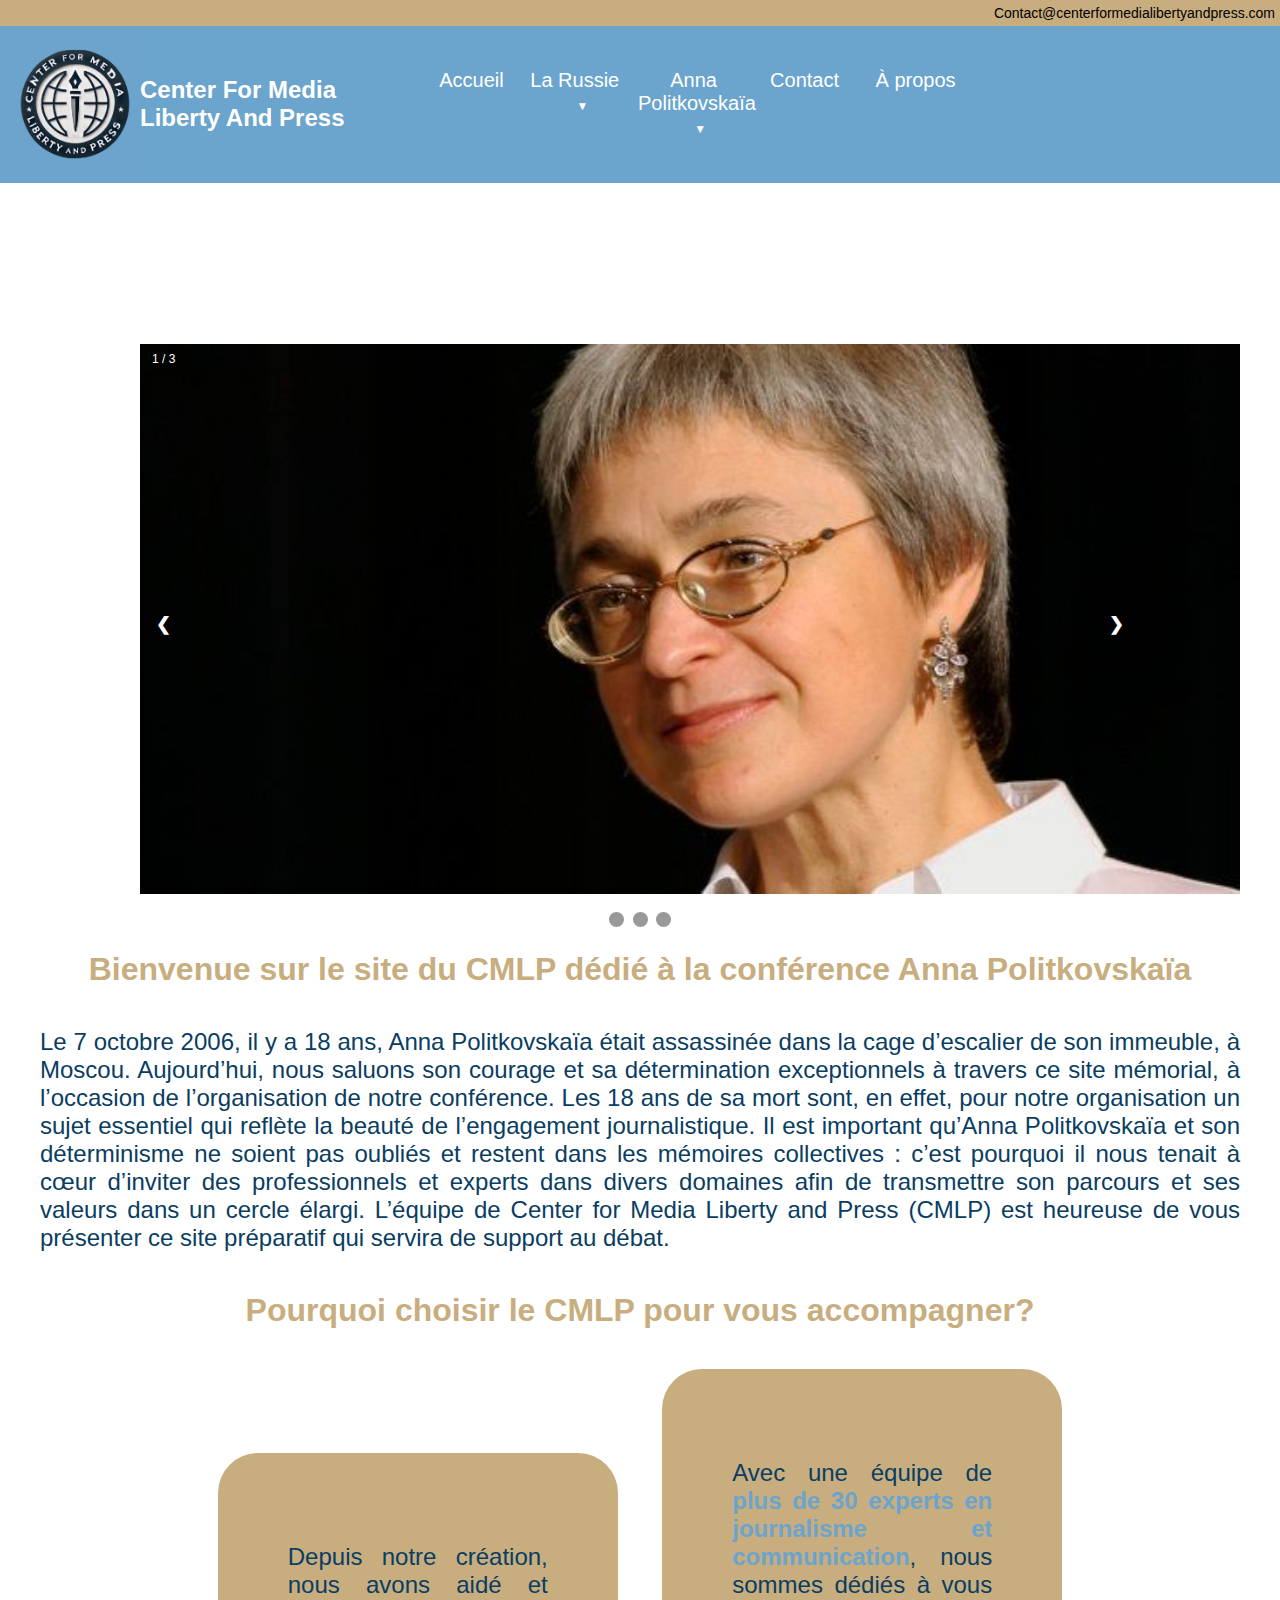
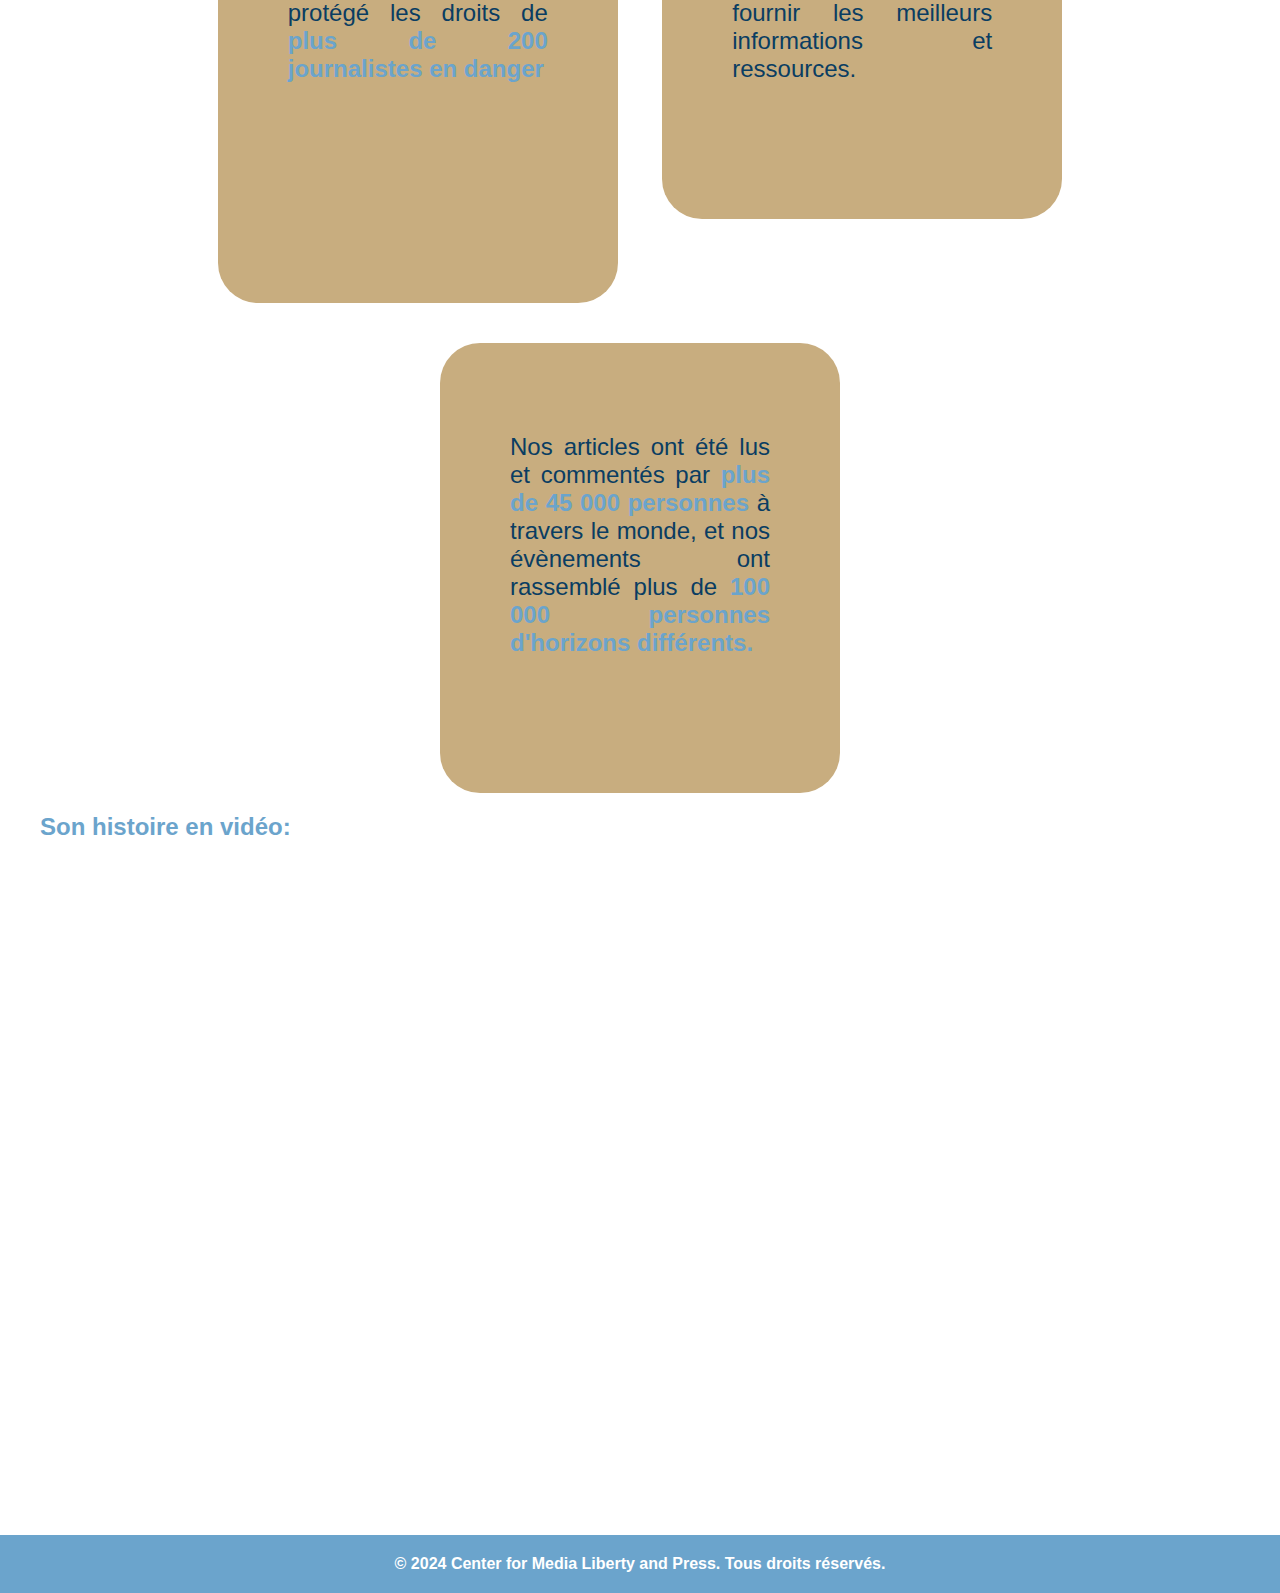
<file: index.html>
<!DOCTYPE html>
<html lang="fr">

<head>
    <meta charset="UTF-8">
    <meta name="viewport" content="width=device-width, initial-scale=1.0">
    <title>Center for Media Liberty and Press</title>
    <link rel="stylesheet" type="text/css" href="style.css">

</head>

<body>
    <div class="contact-info">
        <p>Contact@centerformedialibertyandpress.com</p>
    </div>
    <header>
        <img src="logo.jpg" alt="Logo" style="width: 130px; height: auto;">
        <h1>Center for Media Liberty and Press</h1>
        <nav>
            <ul>
                <li><a href="Page accueil.html">Accueil</a></li>
                <li class="deroulant">
                    <a href="#">La Russie &ensp;</a>
                    <ul class="sous">
                        <li><a href="Pager informations générales.html">Informations générales</a></li>
                        <li><a href="Page contexte historique russe.html">Contexte historique russe</a></li>
                        <li><a href="Page guerres de Tchétchénie.html">Les guerres de Tchétchénie</a></li>
                    </ul>
                </li>
                <li class="deroulant">
                    <a href="#">Anna Politkovskaïa &ensp;</a>
                    <ul class="sous">
                        <li><a href="Pagre son histoire.html">Son histoire</a></li>
                        <li><a href="Page ses actions.html">Ses actions</a></li>
                        <li><a href="page ses impacts.html">Ses impacts</a></li>
                    </ul>
                </li>
                <li><a href="Page contact.html">Contact</a></li>
                <li><a href="Page à propos.html">À propos</a></li>
            </ul>
        </nav>
    </header>

    <hr style="margin-top: 150px;">
    <div class="slideshow-container">
        <div class="mySlides fade">
          <div class="numbertext">1 / 3</div>
          <img src="photo anna 1.jpeg" style="width: 1100px;" />
          <div class="text"></div>
        </div>
        <div class="mySlides fade">
          <div class="numbertext">2 / 3</div>
          <img src="image russie 2.jpg" style="width: 1100px;" />
          <div class="text"></div>
        </div>
        <div class="mySlides fade">
          <div class="numbertext">3 / 3</div>
          <img src="image russie 3.jpeg" style="width: 1100px;" />
          <div class="text"></div>
        </div>
        <a class="prev" onclick="plusSlides(-1)">&#10094;</a>
        <a class="next" onclick="plusSlides(1)">&#10095;</a>
      </div>
      <br />
      <div style="text-align: center;">
        <span class="dot" onclick="currentSlide(1)"></span>
        <span class="dot" onclick="currentSlide(2)"></span>
        <span class="dot" onclick="currentSlide(3)"></span>
      </div>
      <script>
        var slideIndex = 0;
        showSlides();
  
        function showSlides() {
          var i;
          var slides = document.getElementsByClassName("mySlides");
          for (i = 0; i < slides.length; i++) {
            slides[i].style.display = "none";
          }
          slideIndex++;
          if (slideIndex > slides.length) {
            slideIndex = 1;
          }
          slides[slideIndex - 1].style.display = "block";
          setTimeout(showSlides, 5000); 
        }
      </script>


    <main>
        
            <h2>Bienvenue sur le site du CMLP dédié à la conférence Anna Politkovskaïa</h2>
            <p>Le 7 octobre 2006, il y a 18 ans, Anna Politkovskaïa était assassinée dans la cage d’escalier de son immeuble, à Moscou. Aujourd’hui, nous saluons son courage et sa détermination exceptionnels à travers ce site mémorial, à l’occasion de l’organisation de notre conférence. Les 18 ans de sa mort sont, en effet, pour notre organisation un sujet essentiel qui reflète la beauté de l’engagement journalistique. Il est important qu’Anna Politkovskaïa et son déterminisme ne soient pas oubliés et restent dans les mémoires collectives : c’est pourquoi il nous tenait à cœur d’inviter des professionnels et experts dans divers domaines afin de transmettre son parcours et ses valeurs dans un cercle élargi. L’équipe de Center for Media Liberty and Press (CMLP) est heureuse de vous présenter ce site préparatif qui servira de support au débat. </p>    
            <h2>Pourquoi choisir le CMLP pour vous accompagner?</h2>
            <div class="square" id="square1">
                <p>Depuis notre création, nous avons aidé et protégé les droits de <strong>plus de 200 journalistes en danger</strong> </p>
            </div>
            <div class="square" id="square2">
                <p>Avec une équipe de <strong>plus de 30 experts en journalisme et communication</strong>, nous sommes dédiés à vous fournir les meilleurs informations et ressources.</p>
            </div>
            <div class="square" id="square3">
                <p>Nos articles ont été lus et commentés par <strong>plus de 45 000 personnes </strong>à travers le monde, et nos évènements ont rassemblé plus de <strong>100 000 personnes d'horizons différents.</strong></p>
            </div>
           
            
                
                 <p><strong>Son histoire en vidéo:</strong></p>
            <iframe width="1120" height="630" src="https://www.youtube.com/embed/hdU2b2zRdlY?si=87JeXXSKI7uMBuds" title="YouTube video player" frameborder="0" allow="accelerometer; autoplay; clipboard-write; encrypted-media; gyroscope; picture-in-picture; web-share" referrerpolicy="strict-origin-when-cross-origin" allowfullscreen></iframe>

        
    </main>
    <footer>
        <p>&copy; 2024 Center for Media Liberty and Press. Tous droits réservés.</p>
    </footer>
</body>

</html>
</file>
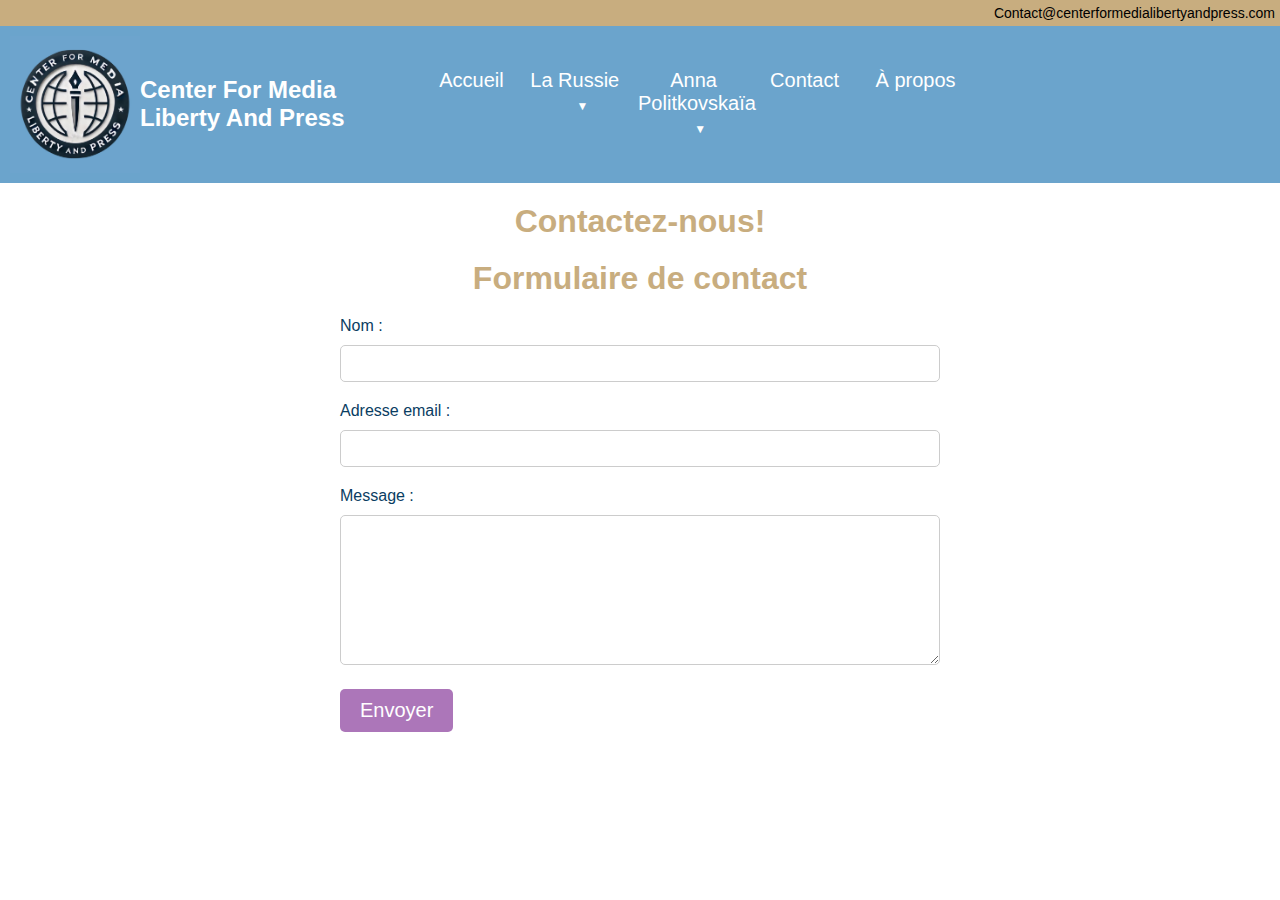
<file: Page contact.html>
<!DOCTYPE html>
<html lang="fr">

<head>
    <meta charset="UTF-8">
    <meta name="viewport" content="width=device-width, initial-scale=1.0">
    <link rel="stylesheet" type="text/css" href="style.css">
    <title>Contact - Center for Media Liberty and Press</title>
    
</head>

<body>
    <div class="contact-info">
        <p>Contact@centerformedialibertyandpress.com</p>
    </div>
    <header>
        <img src="logo.jpg" alt="Logo" style="width: 130px; height: auto;">
        <h1>Center for Media Liberty and Press</h1>
        <nav>
            <ul>
                <li><a href="index.html">Accueil</a></li>
                <li class="deroulant">
                    <a href="#">La Russie &ensp;</a>
                    <ul class="sous">
                        <li><a href="Pager informations générales.html">Informations générales</a></li>
                        <li><a href="Page contexte historique russe.html">Contexte historique russe</a></li>
                        <li><a href="Page guerres de Tchétchénie.html">Les guerres de Tchétchénie</a></li>
                    </ul>
                </li>
                <li class="deroulant">
                    <a href="#">Anna Politkovskaïa &ensp;</a>
                    <ul class="sous">
                        <li><a href="Pagre son histoire.html">Son histoire</a></li>
                        <li><a href="Page ses actions.html">Ses actions</a></li>
                        <li><a href="page ses impacts.html">Ses impacts</a></li>
                    </ul>
                </li>
                <li><a href="Page contact.html">Contact</a></li>
                <li><a href="Page à propos.html">À propos</a></li>
            </ul>
        </nav>
    </header>
    <main>
        <h2>Contactez-nous!</h2>
        <section id="contact-form">
            <h2>Formulaire de contact</h2>
            <form action="submit.php" method="post">
                <label for="name">Nom :</label>
                <input type="text" id="name" name="name" required>

                <label for="email">Adresse email :</label>
                <input type="email" id="email" name="email" required>

                <label for="message">Message :</label>
                <textarea id="message" name="message" rows="1" required></textarea>

                <button type="submit">Envoyer</button>
            </form>
        
        </section>
    </main>
</body>

</html>
</file>
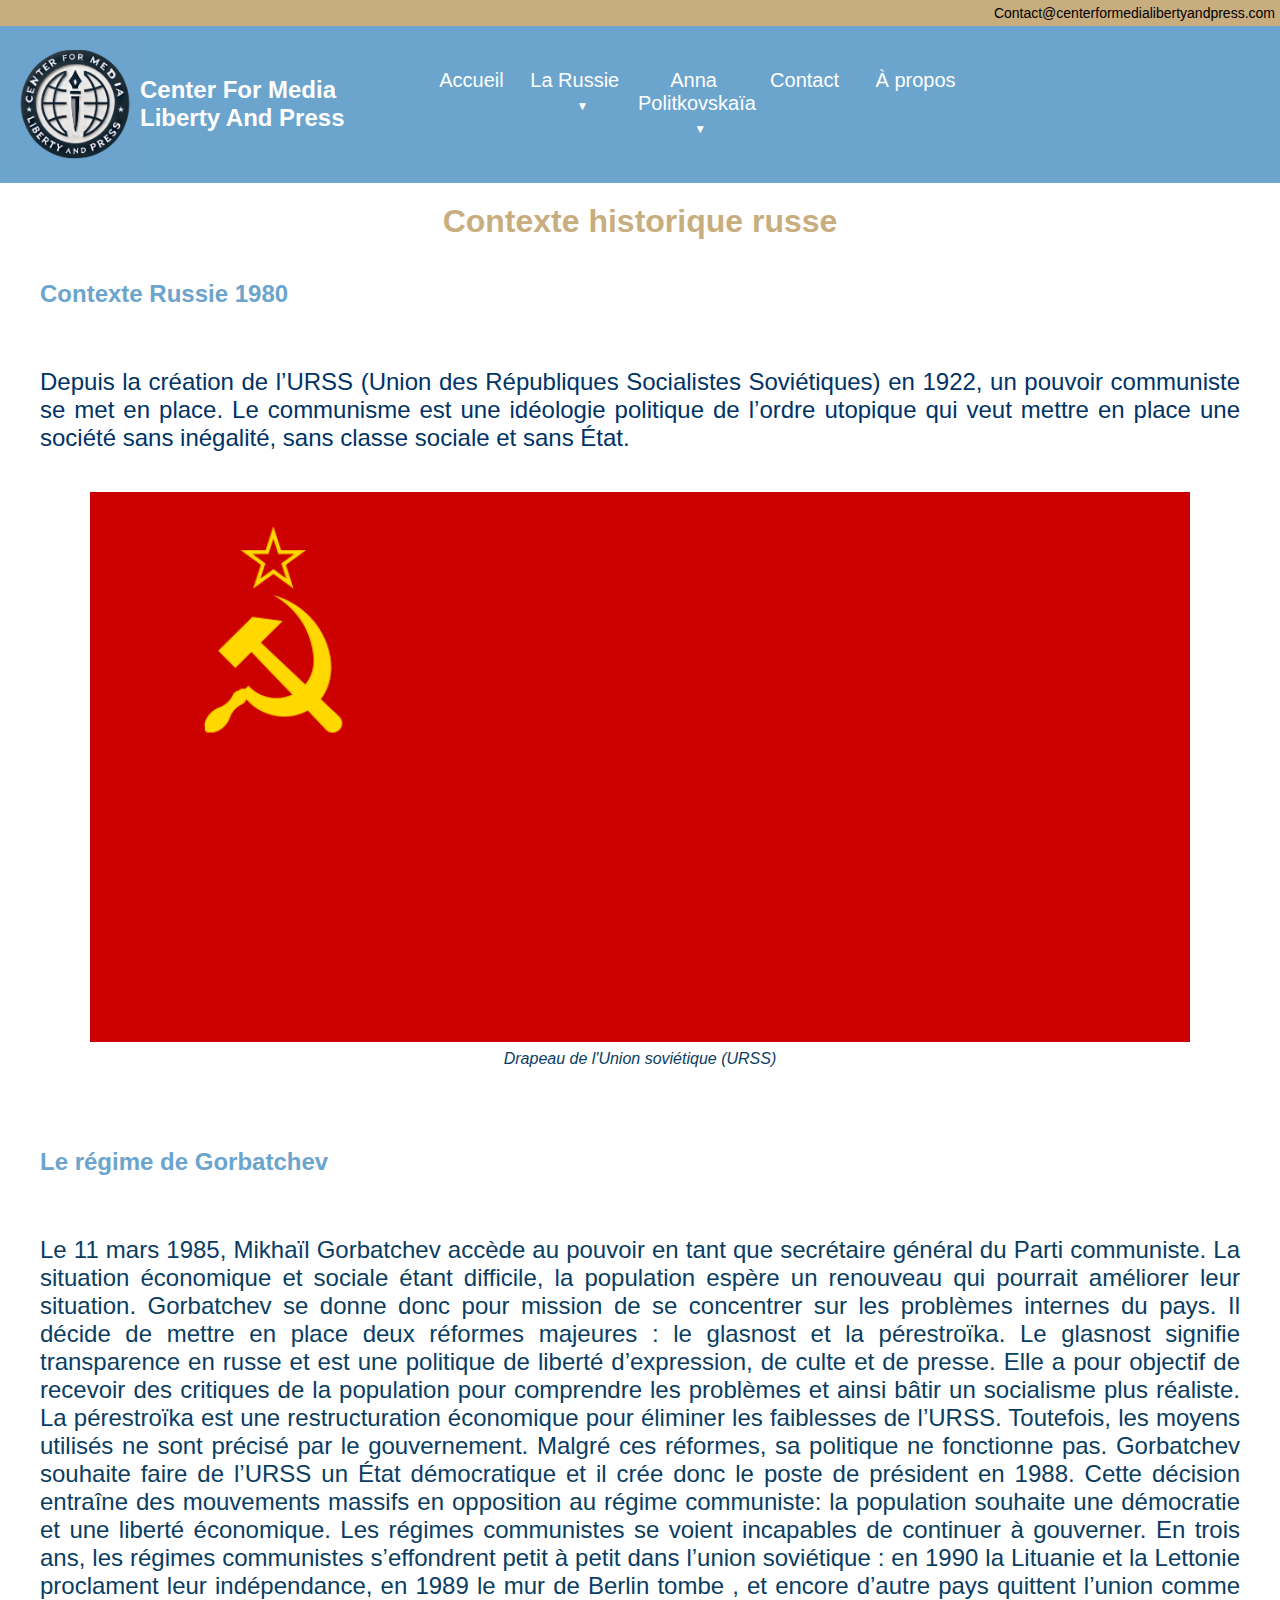
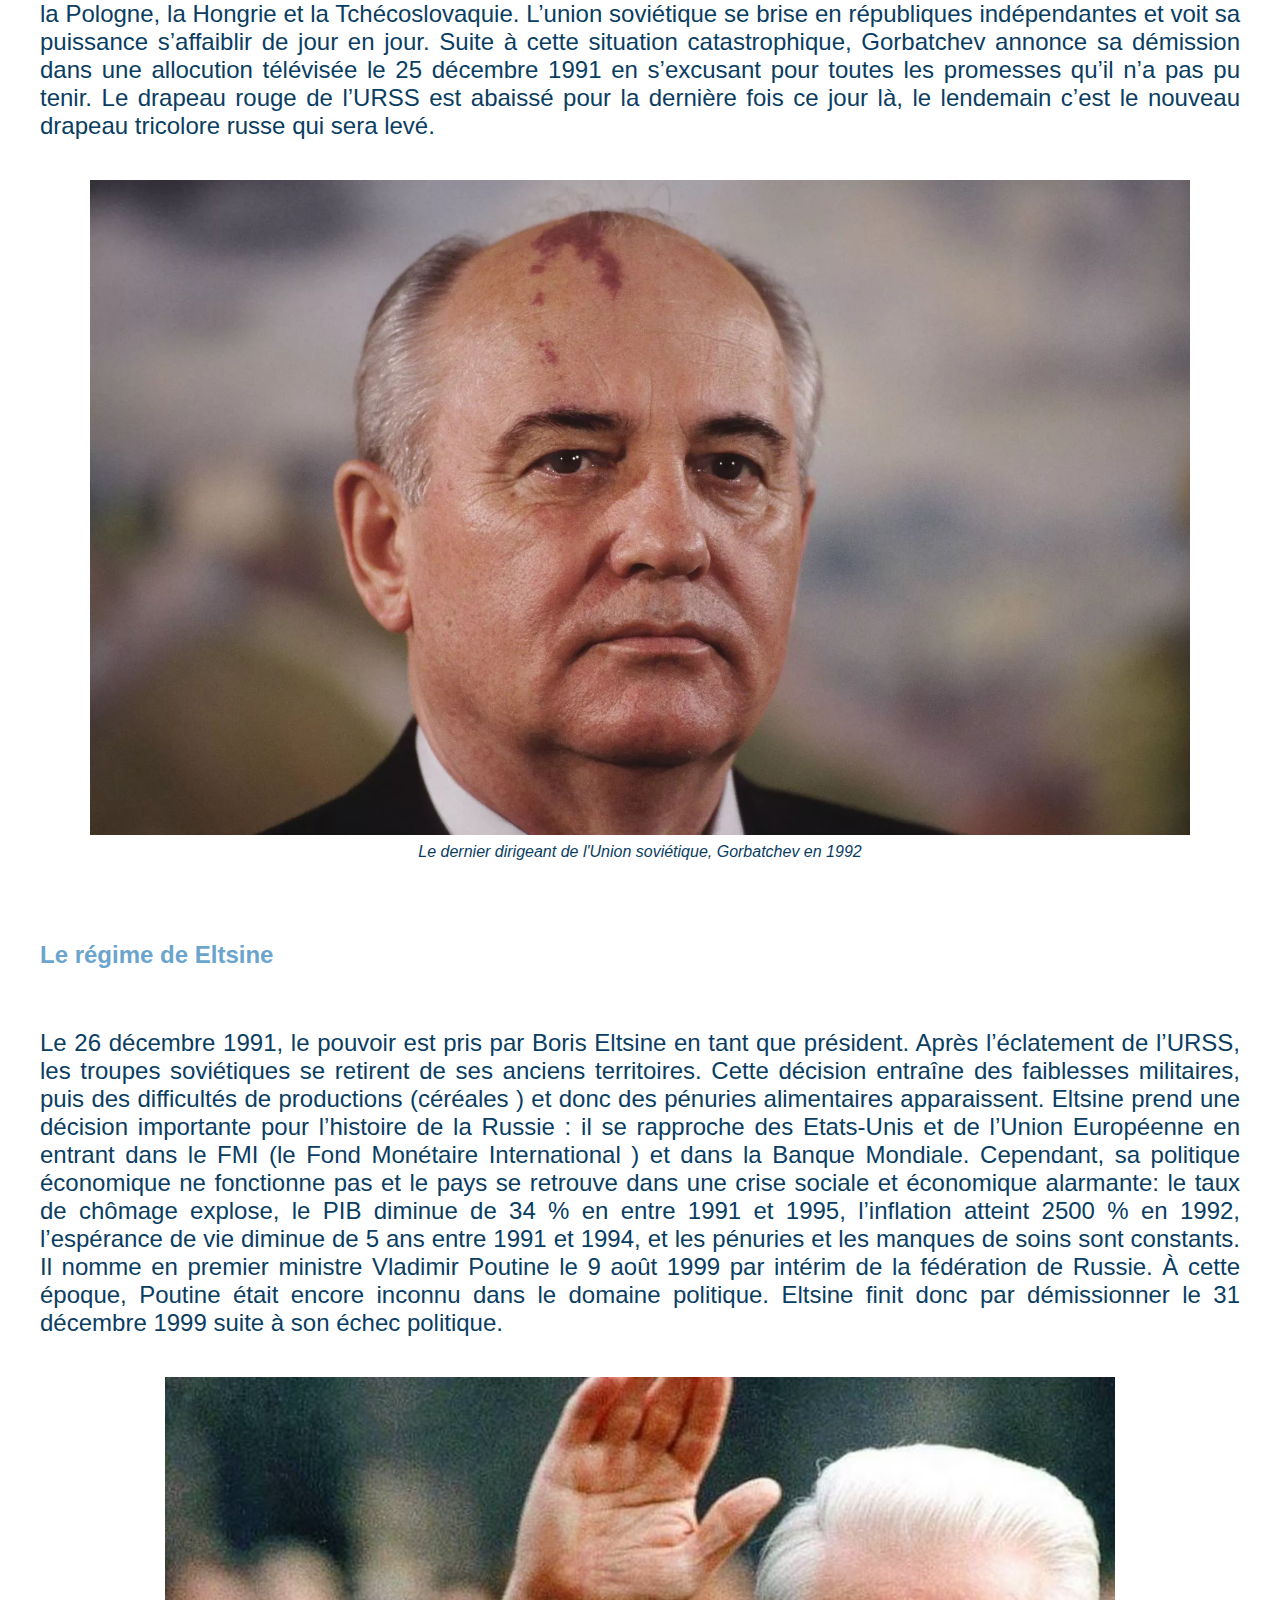
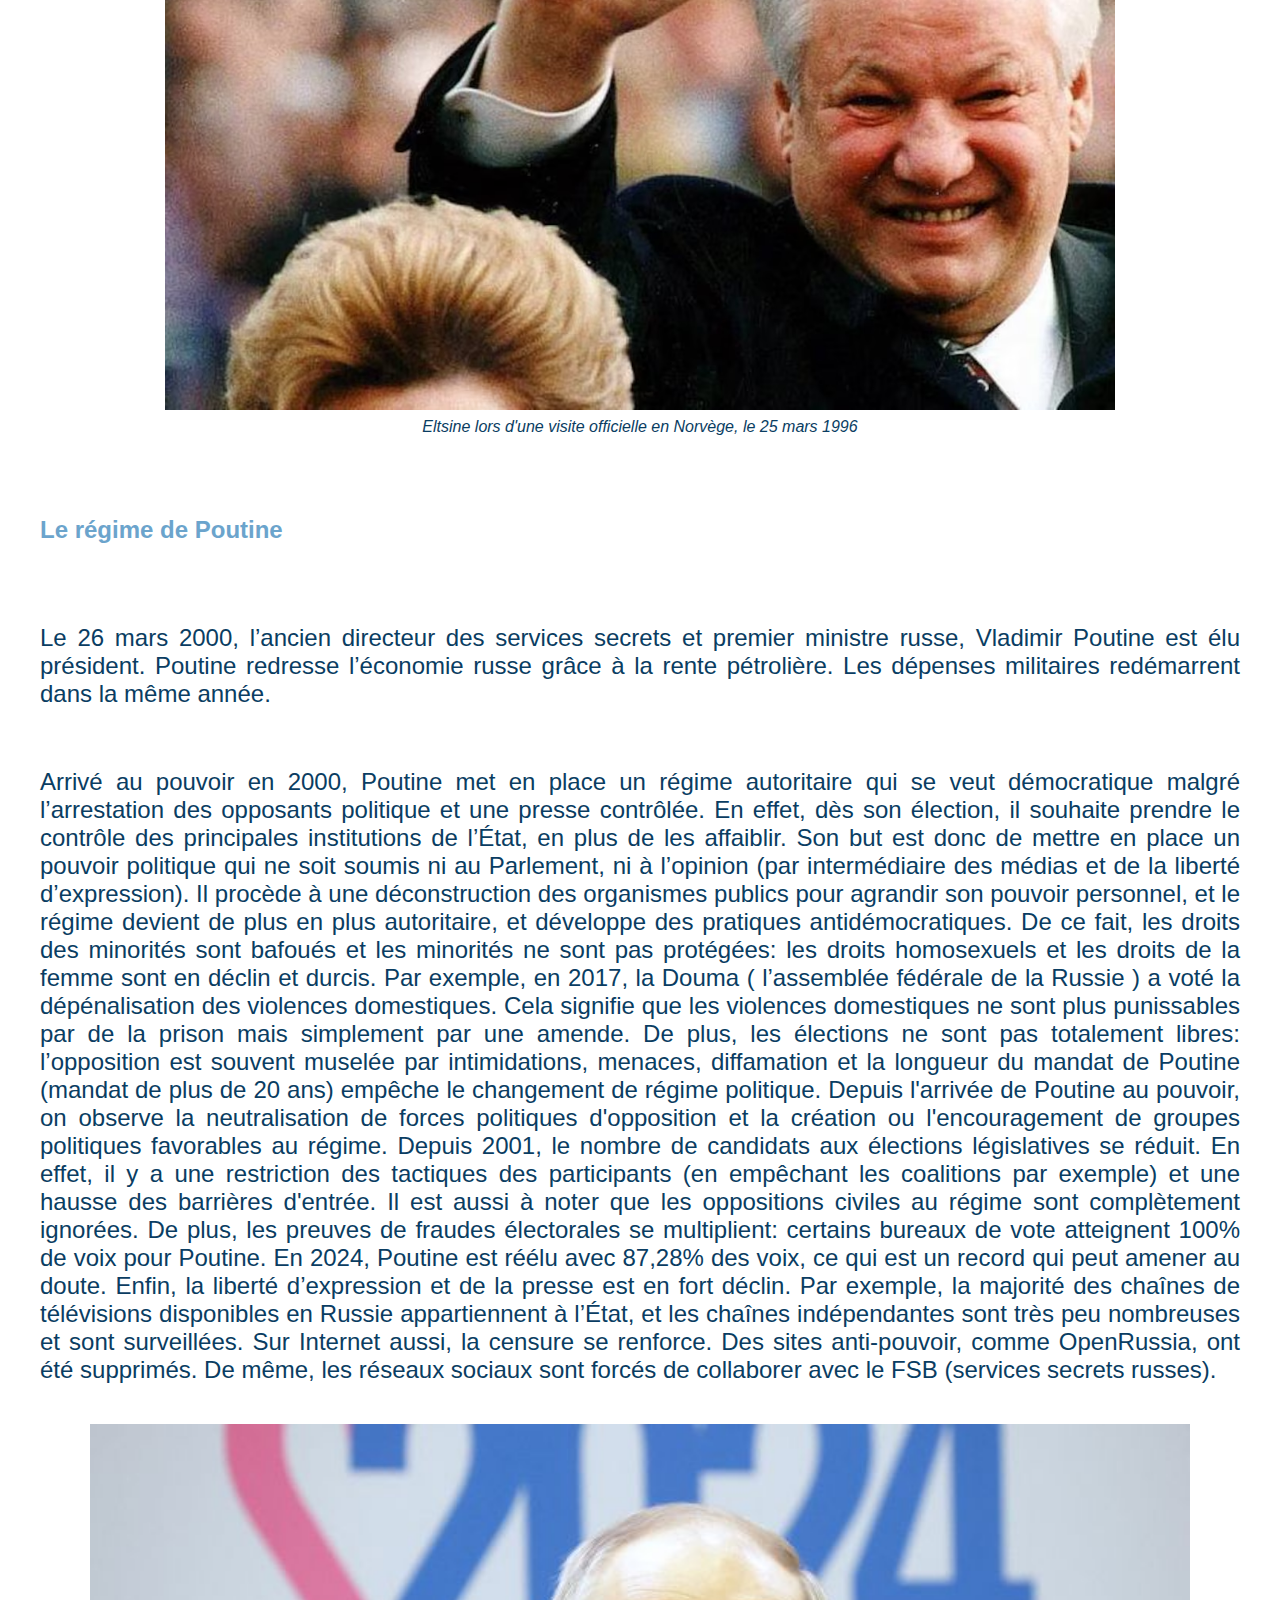
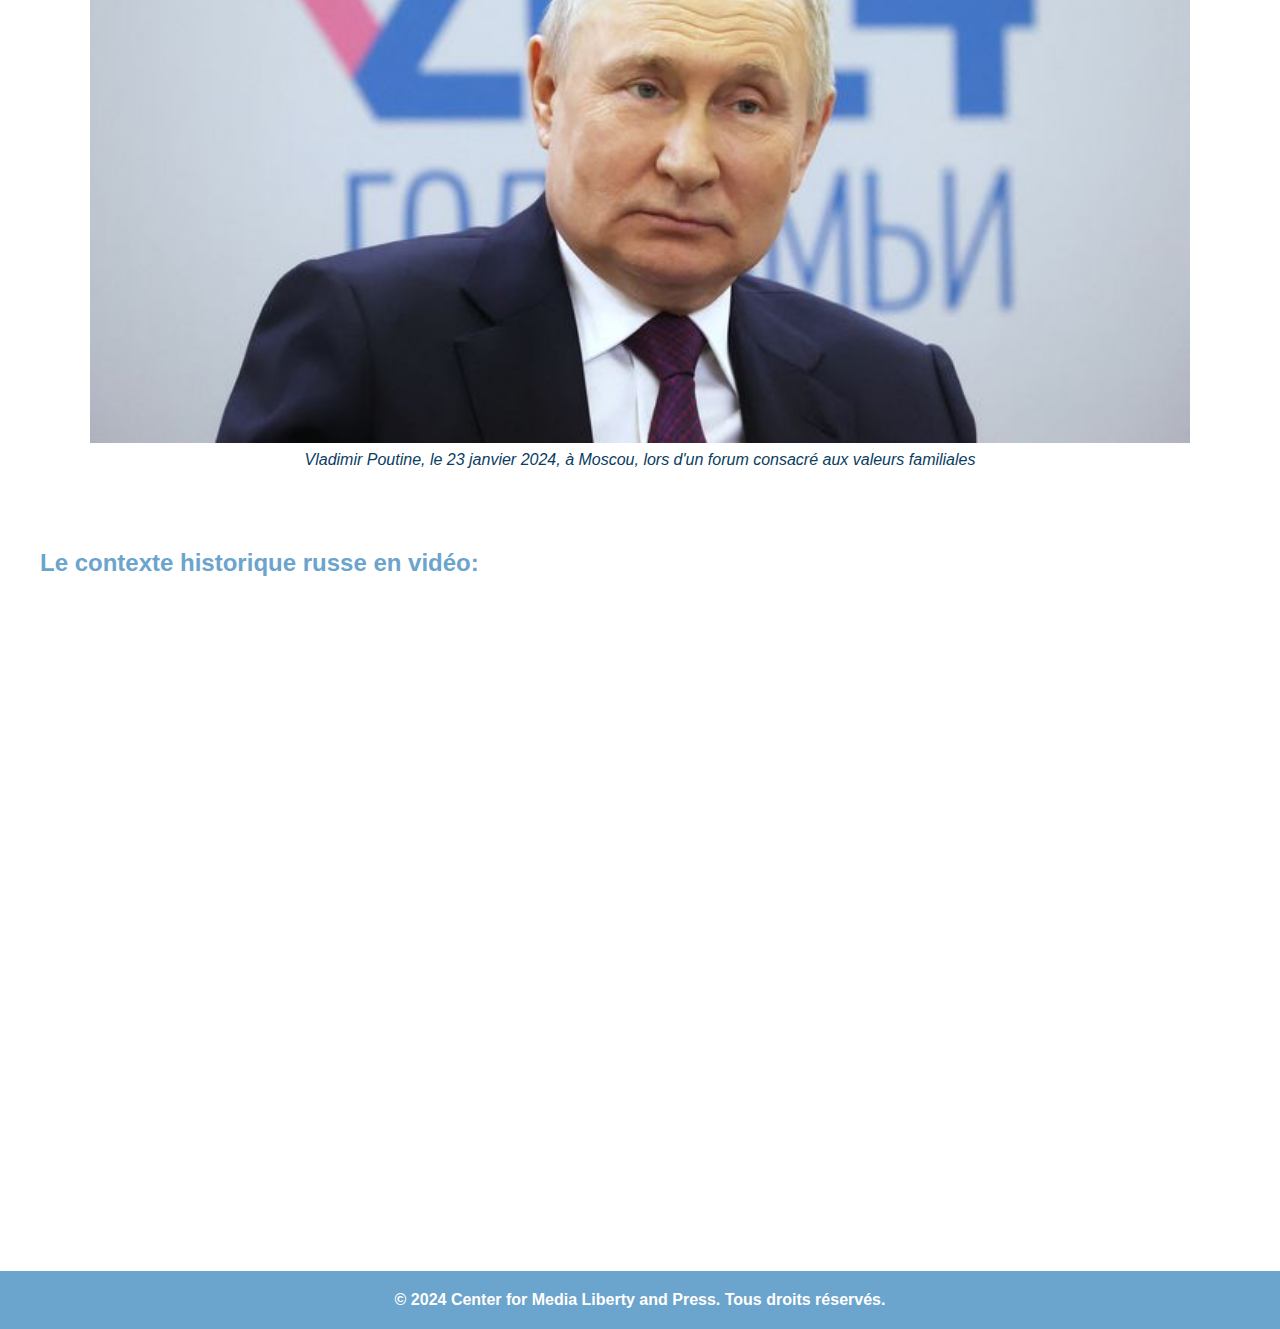
<file: Page contexte historique russe.html>
<!DOCTYPE html>
<html lang="fr">

<head>
    <meta charset="UTF-8">
    <meta name="viewport" content="width=device-width, initial-scale=1.0">
    <title>Contexte historique russe - Center for Media Liberty and Press</title>
    <link rel="stylesheet" type="text/css" href="style.css">
    
</head>

<body>
    <div class="contact-info">
        <p>Contact@centerformedialibertyandpress.com</p>
    </div>
    <header>
        <img src="logo.jpg" alt="Logo" style="width: 130px; height: auto;">
        <h1>Center for Media Liberty and Press</h1>
        <nav>
            <ul>
                <li><a href="index.html">Accueil</a></li>
                <li class="deroulant">
                    <a href="#">La Russie &ensp;</a>
                    <ul class="sous">
                        <li><a href="Pager informations générales.html">Informations générales</a></li>
                        <li><a href="Page contexte historique russe.html">Contexte historique russe</a></li>
                        <li><a href="Page guerres de Tchétchénie.html">Les guerres de Tchétchénie</a></li>
                    </ul>
                </li>
                <li class="deroulant">
                    <a href="#">Anna Politkovskaïa &ensp;</a>
                    <ul class="sous">
                        <li><a href="Pagre son histoire.html">Son histoire</a></li>
                        <li><a href="Page ses actions.html">Ses actions</a></li>
                        <li><a href="page ses impacts.html">Ses impacts</a></li>
                    </ul>
                </li>
                <li><a href="Page contact.html">Contact</a></li>
                <li><a href="Page à propos.html">À propos</a></li>
            </ul>
        </nav>
    </header>

    <main>
       
            <h2>Contexte historique russe</h2>
            
            <p><strong>Contexte Russie 1980 </strong></p>
            <p>Depuis la création de l’URSS (Union des Républiques Socialistes Soviétiques) en 1922, un pouvoir communiste se met en place. Le communisme est une idéologie politique de l’ordre utopique qui veut mettre en place une société sans inégalité, sans classe sociale et sans État. </p>
           
<figure class="centered-image">
    <img src="drapeau soviet.png" alt="Photo drapeau" width="1100px">
    <figcaption>Drapeau de l'Union soviétique (URSS)</figcaption>
</figure>
            <p>   </p>
            <p><strong>Le régime de Gorbatchev </strong></p>
           
            <p>Le 11 mars 1985, Mikhaïl Gorbatchev accède au pouvoir en tant que secrétaire général du Parti communiste. La situation économique et sociale étant difficile, la population espère un renouveau qui pourrait améliorer leur situation. Gorbatchev se donne donc pour mission de se concentrer sur les problèmes internes du pays. Il décide de mettre en place deux réformes majeures : le glasnost et la pérestroïka. Le glasnost signifie transparence en russe et est une politique de liberté d’expression, de culte et de presse. Elle a pour objectif de recevoir des critiques de la population pour comprendre les problèmes et ainsi bâtir un socialisme plus réaliste. La pérestroïka est une restructuration économique pour éliminer les faiblesses de l’URSS. Toutefois, les moyens utilisés ne sont précisé par le gouvernement. Malgré ces réformes, sa politique ne fonctionne pas. 



                Gorbatchev souhaite faire de l’URSS un État démocratique et il crée donc le poste de président en 1988. Cette décision entraîne des mouvements massifs en opposition au régime communiste: la population souhaite une démocratie et une liberté économique. Les régimes communistes se voient incapables de continuer à gouverner. En trois ans, les régimes communistes s’effondrent petit à petit dans l’union soviétique : en 1990 la Lituanie et la Lettonie proclament leur indépendance, en 1989 le mur de Berlin tombe , et encore d’autre pays quittent l’union comme la Pologne, la Hongrie et la Tchécoslovaquie. L’union soviétique se brise en républiques indépendantes et voit sa puissance s’affaiblir de jour en jour. 
                
                Suite à cette situation catastrophique, Gorbatchev annonce sa démission dans une allocution télévisée le 25 décembre 1991 en s’excusant pour toutes les promesses qu’il n’a pas pu tenir. Le drapeau rouge de l’URSS est abaissé pour la dernière fois ce jour là, le lendemain c’est le nouveau drapeau tricolore russe qui sera levé. </p>
<figure class="centered-image">
    <img src="gorbatchev.webp" alt="Photo gorba" width="1100px">
    <figcaption>Le dernier dirigeant de l'Union soviétique, Gorbatchev en 1992</figcaption>
</figure>
                

                <p>   </p>
                <p><strong>Le régime de Eltsine </strong></p>
            
            <p>Le 26 décembre 1991, le pouvoir est pris par Boris Eltsine en tant que président. Après l’éclatement de l’URSS, les troupes soviétiques se retirent de ses anciens territoires. Cette décision entraîne des faiblesses militaires, puis des difficultés  de productions (céréales ) et donc des pénuries alimentaires apparaissent. Eltsine prend une décision importante pour l’histoire de la Russie : il se rapproche des Etats-Unis et de l’Union Européenne en entrant dans le FMI (le Fond Monétaire International ) et dans la Banque Mondiale. Cependant, sa politique économique ne fonctionne pas et le pays se retrouve dans une crise sociale et économique alarmante: le taux de chômage explose, le PIB diminue de 34 % en entre 1991 et 1995, l’inflation atteint 2500 % en 1992, l’espérance de vie diminue de 5 ans entre 1991 et 1994, et les pénuries et les manques de soins sont constants. Il nomme en premier ministre Vladimir Poutine le 9 août 1999 par intérim de la fédération de Russie. À cette époque, Poutine était encore inconnu dans le domaine politique. Eltsine finit donc par démissionner le 31 décembre 1999 suite à son échec politique. </p>
            
<figure class="centered-image">
    <img src="eltsine.avif" alt="Photo eltsine" width="950px">
    <figcaption>Eltsine lors d'une visite officielle en Norvège, le 25 mars 1996</figcaption>
</figure>
            <p>    </p>
            <p><strong>Le régime de Poutine </strong> </p>
            <p>Le 26 mars 2000, l’ancien directeur des services secrets et premier ministre russe, Vladimir Poutine est élu président. Poutine redresse l’économie russe grâce à la rente pétrolière. Les dépenses militaires redémarrent dans la même année.</p>

                <p>Arrivé au pouvoir en 2000, Poutine met en place un régime autoritaire qui se veut démocratique malgré l’arrestation des opposants politique et une presse contrôlée. En effet, dès son élection, il souhaite prendre le contrôle des principales institutions de l’État, en plus de les affaiblir. Son but est donc de mettre en place un pouvoir politique qui ne soit soumis ni au Parlement, ni à l’opinion (par intermédiaire des médias et de la liberté d’expression). Il procède à une déconstruction des organismes publics pour agrandir son pouvoir personnel, et le régime devient de plus en plus autoritaire, et développe des pratiques antidémocratiques. De ce fait, les droits des minorités sont bafoués et  les minorités ne sont pas protégées: les droits homosexuels et les droits de la femme sont en déclin et durcis. Par exemple, en 2017, la Douma ( l’assemblée fédérale de la Russie ) a voté la dépénalisation des violences domestiques. Cela signifie que les violences domestiques ne sont plus punissables par de la prison mais simplement par une amende. De plus, les élections ne sont pas totalement libres: l’opposition est souvent muselée par intimidations, menaces, diffamation et la longueur du mandat de Poutine (mandat de plus de 20 ans) empêche le changement de régime politique. Depuis l'arrivée de Poutine au pouvoir, on observe la neutralisation de forces politiques d'opposition et la création ou l'encouragement de groupes politiques favorables au régime. Depuis 2001, le nombre de candidats aux élections législatives se réduit. En effet, il y a une restriction des tactiques des participants (en empêchant les coalitions par exemple) et une hausse des barrières d'entrée. Il est aussi à noter que les oppositions civiles au régime sont complètement ignorées. De plus, les preuves de fraudes électorales se multiplient: certains bureaux de vote atteignent 100% de voix pour Poutine. En 2024, Poutine est réélu avec 87,28% des voix, ce qui est un record qui peut amener au doute. Enfin, la liberté d’expression et de la presse est en fort déclin. Par exemple, la majorité des chaînes de télévisions disponibles en Russie appartiennent à l’État, et les chaînes indépendantes sont très peu nombreuses et sont surveillées. Sur Internet aussi, la censure se renforce. Des sites anti-pouvoir, comme OpenRussia, ont été supprimés. De même, les réseaux sociaux sont forcés de collaborer avec le FSB (services secrets russes).
                </p>
                
<figure class="centered-image">
    <img src="poutine.jpg" alt="Photo groupe" width="1100px">
    <figcaption>Vladimir Poutine, le 23 janvier 2024, à Moscou, lors d'un forum consacré aux valeurs familiales</figcaption>
</figure>
                <p>    </p>
                <p><strong>Le contexte historique russe en vidéo:</strong></p>
           <iframe width="1120" height="630" src="https://www.youtube.com/embed/GO2Ia_6XBow?si=wTgMB5bBPW5Jfosb" title="YouTube video player" frameborder="0" allow="accelerometer; autoplay; clipboard-write; encrypted-media; gyroscope; picture-in-picture; web-share" referrerpolicy="strict-origin-when-cross-origin" allowfullscreen></iframe>
    </main>

    <footer>
        <p>&copy; 2024 Center for Media Liberty and Press. Tous droits réservés.</p>
    </footer>
</body>

</html>
</file>
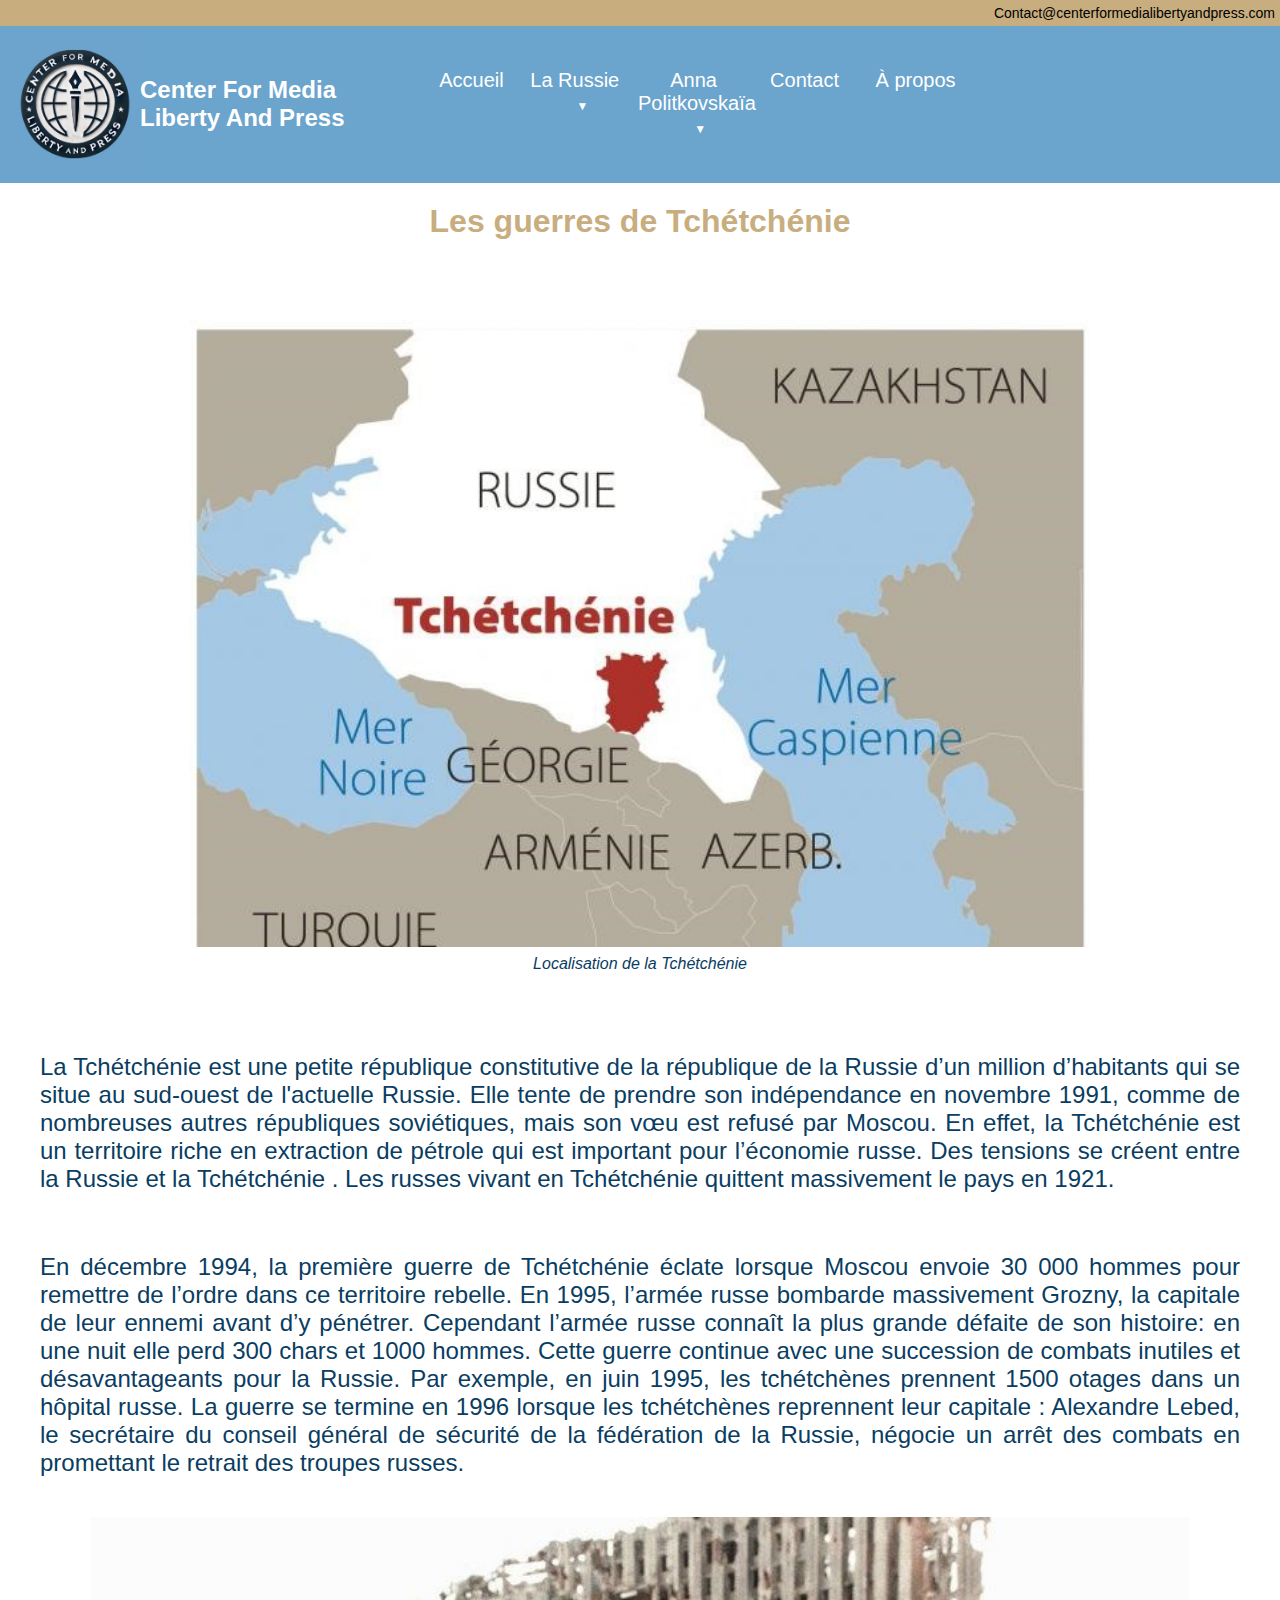
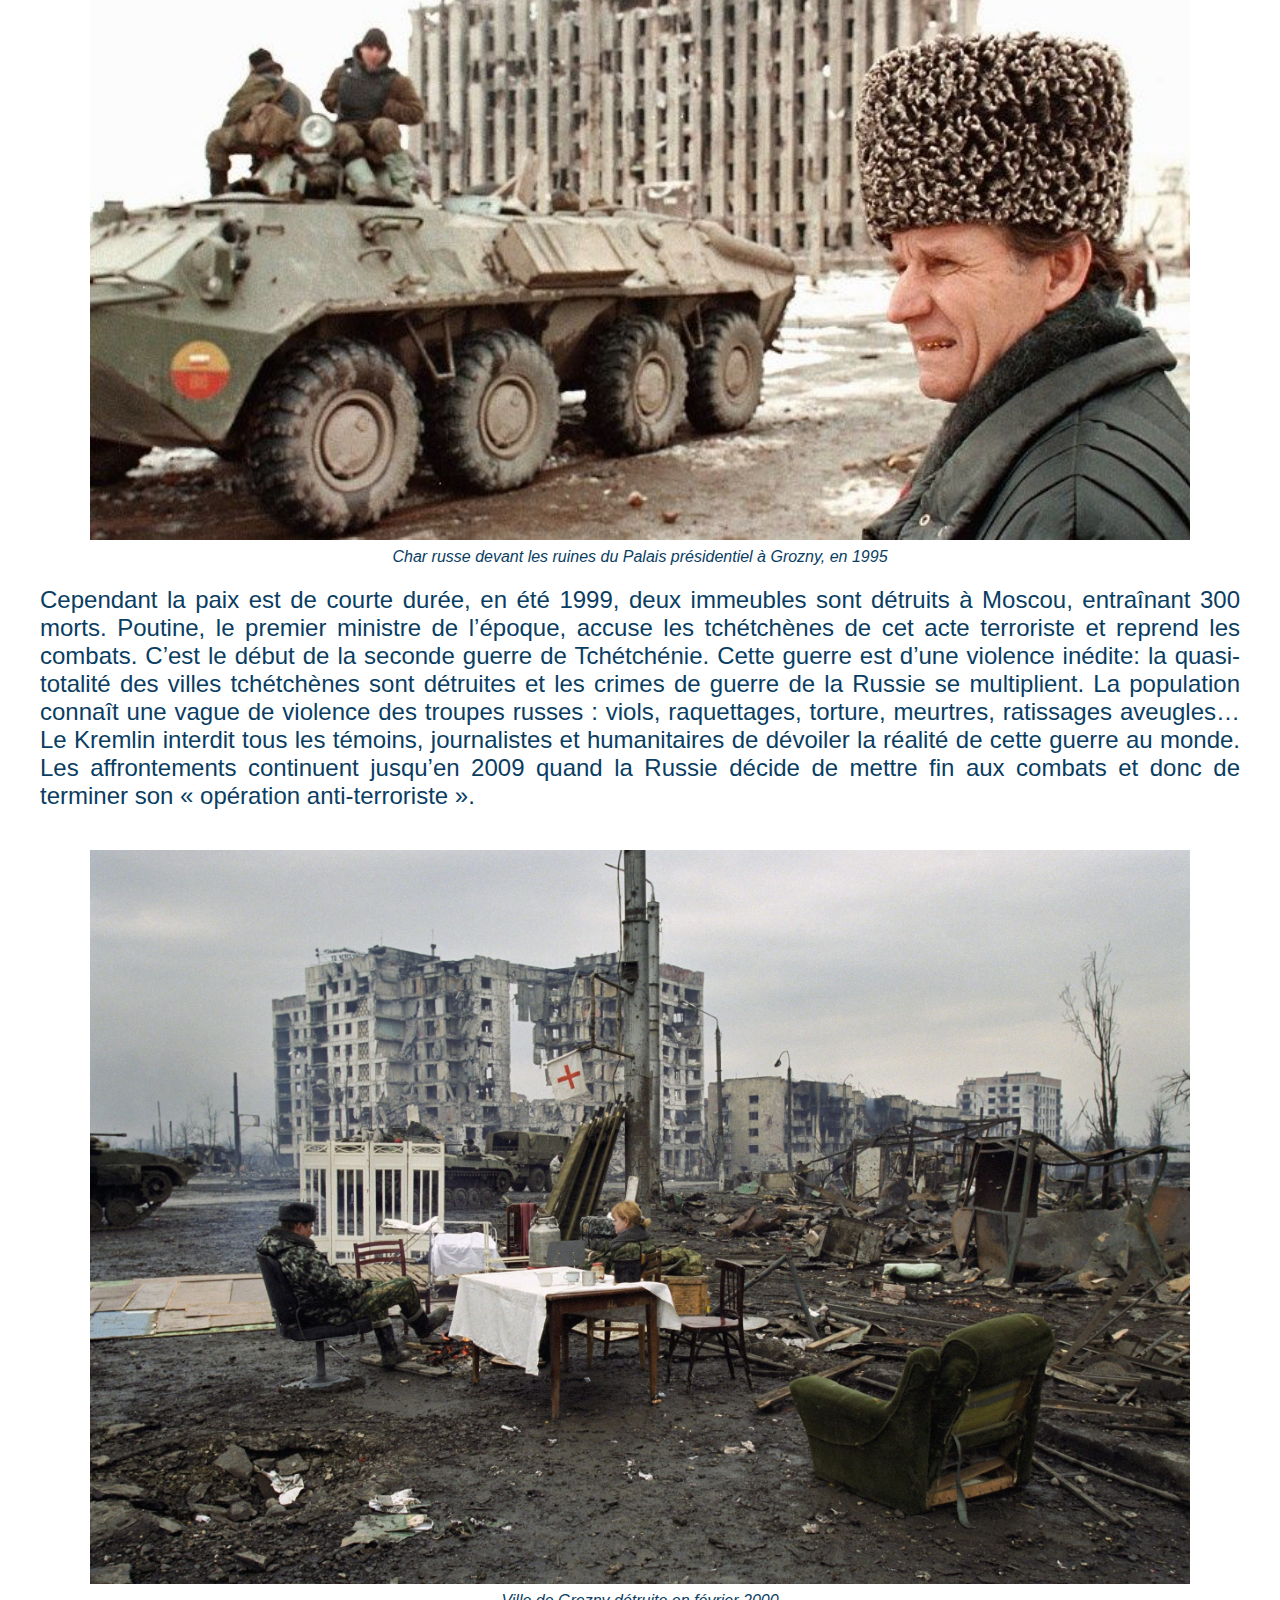
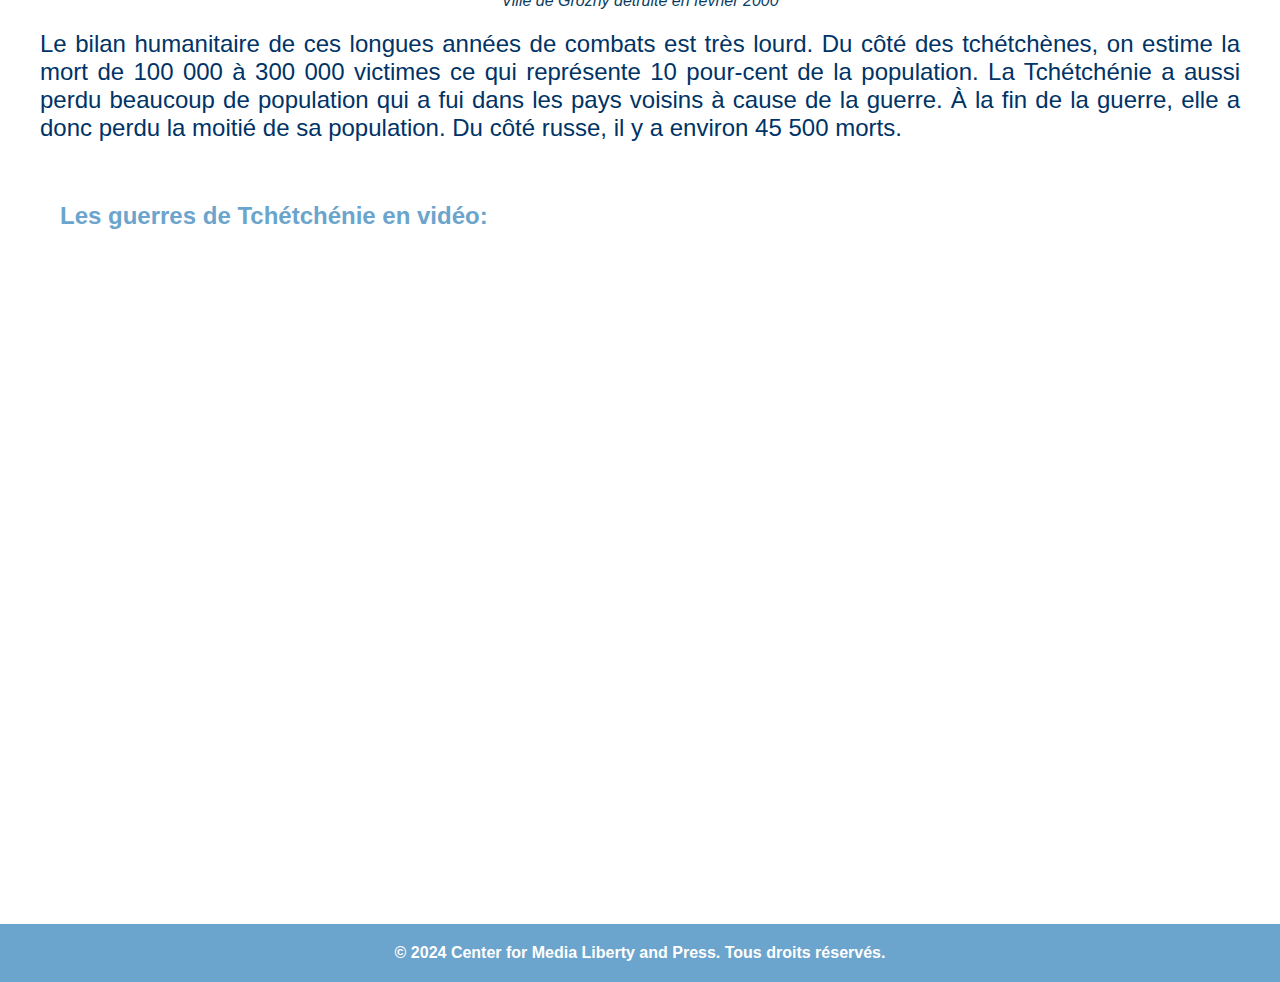
<file: Page guerres de Tchétchénie.html>
<!DOCTYPE html>
<html lang="fr">

<head>
    <meta charset="UTF-8">
    <meta name="viewport" content="width=device-width, initial-scale=1.0">
    <title>Guerres de Tchétchénie - Center for Media Liberty and Press</title>
    <link rel="stylesheet" type="text/css" href="style.css">
   
</head>

<body>
    <div class="contact-info">
        <p>Contact@centerformedialibertyandpress.com</p>
    </div>
    <header>
        <img src="logo.jpg" alt="Logo" style="width: 130px; height: auto;">
        <h1>Center for Media Liberty and Press</h1>
        <nav>
            <ul>
                <li><a href="index.html">Accueil</a></li>
                <li class="deroulant">
                    <a href="#">La Russie &ensp;</a>
                    <ul class="sous">
                        <li><a href="Pager informations générales.html">Informations générales</a></li>
                        <li><a href="Page contexte historique russe.html">Contexte historique russe</a></li>
                        <li><a href="Page guerres de Tchétchénie.html">Les guerres de Tchétchénie</a></li>
                    </ul>
                </li>
                <li class="deroulant">
                    <a href="#">Anna Politkovskaïa &ensp;</a>
                    <ul class="sous">
                        <li><a href="Pagre son histoire.html">Son histoire</a></li>
                        <li><a href="Page ses actions.html">Ses actions</a></li>
                        <li><a href="page ses impacts.html">Ses impacts</a></li>
                    </ul>
                </li>
                <li><a href="Page contact.html">Contact</a></li>
                <li><a href="Page à propos.html">À propos</a></li>
            </ul>
        </nav>
    </header>
    <main>
        <section>
        
            <h2>Les guerres de Tchétchénie</h2>
            <p>   </p>
            
<figure class="centered-image">
    <img src="tchetchenie.jpg" alt="Photo carte" width="900px">
    <figcaption>Localisation de la Tchétchénie</figcaption>
</figure>
            <p>   </p>
            <p>La Tchétchénie est une petite république constitutive de la république de la Russie d’un million d’habitants qui se situe au sud-ouest de l'actuelle Russie. Elle tente de prendre son indépendance en novembre 1991, comme de nombreuses autres républiques soviétiques, mais son vœu est refusé par Moscou. En effet, la Tchétchénie est un territoire riche en extraction de pétrole qui est important pour l’économie russe. Des tensions se créent entre la Russie et la Tchétchénie . Les russes vivant en Tchétchénie quittent massivement le pays en 1921.</p>
            <p>En décembre 1994, la première guerre de Tchétchénie éclate lorsque Moscou envoie 30 000 hommes pour remettre de l’ordre dans ce territoire rebelle. En 1995, l’armée russe bombarde massivement Grozny, la capitale de leur ennemi avant d’y pénétrer. Cependant l’armée russe connaît la plus grande défaite de son histoire: en une nuit elle perd 300 chars et 1000 hommes. Cette guerre continue avec une succession de combats inutiles et désavantageants pour la Russie. Par exemple, en juin 1995, les tchétchènes prennent 1500 otages dans un hôpital russe. La guerre se termine en 1996 lorsque les tchétchènes reprennent leur capitale : Alexandre Lebed, le secrétaire du conseil général de sécurité de la fédération de la Russie, négocie un arrêt des combats en promettant le retrait des troupes russes. </p>
            
            
<figure class="centered-image">
    <img src="guerre 1.jpg" alt="Photo guerre" width="1100px">
    <figcaption>Char russe devant les ruines du Palais présidentiel à Grozny, en 1995 </figcaption>
</figure>
            <p>Cependant la paix est de courte durée, en été 1999, deux immeubles sont détruits à Moscou, entraînant 300 morts. Poutine, le premier ministre de l’époque, accuse les tchétchènes de cet acte terroriste et reprend les combats. C’est le début de la seconde guerre de Tchétchénie. Cette guerre est d’une violence inédite: la quasi-totalité des villes tchétchènes sont détruites et les crimes de guerre de la Russie se multiplient. La population connaît une vague de violence des troupes russes : viols, raquettages, torture, meurtres, ratissages aveugles… Le Kremlin interdit tous les témoins, journalistes et humanitaires de dévoiler la réalité de cette guerre au monde. Les affrontements continuent jusqu’en 2009 quand la Russie décide de mettre fin aux combats et donc de terminer son « opération anti-terroriste ». </p>

            
<figure class="centered-image">
    <img src="guerre 2.avif" alt="Photo guerre" width="1100px">
    <figcaption>Ville de Grozny détruite en février 2000</figcaption>
</figure>
            <p>Le bilan humanitaire de ces longues années de combats est très lourd. Du côté des tchétchènes, on estime la mort de 100 000 à 300 000 victimes ce qui représente 10 pour-cent de la population. La Tchétchénie a aussi perdu beaucoup de population qui a fui dans les pays voisins à cause de la guerre. À la fin de la guerre, elle a donc perdu la moitié de sa population. Du côté russe, il y a environ 45 500 morts.  </p>

            
            
             
            <p><strong>Les guerres de Tchétchénie en vidéo:</strong></p>
            <iframe width="1120" height="630" src="https://www.youtube.com/embed/a8K4A9P7JNQ?si=FsH9zCjQJO458BLk" title="YouTube video player" frameborder="0" allow="accelerometer; autoplay; clipboard-write; encrypted-media; gyroscope; picture-in-picture; web-share" referrerpolicy="strict-origin-when-cross-origin" allowfullscreen></iframe>
        
        
        
        
        </section>
    </main>

    <footer>
        <p>&copy; 2024 Center for Media Liberty and Press. Tous droits réservés.</p>
    </footer>
</body>

</html>
</file>
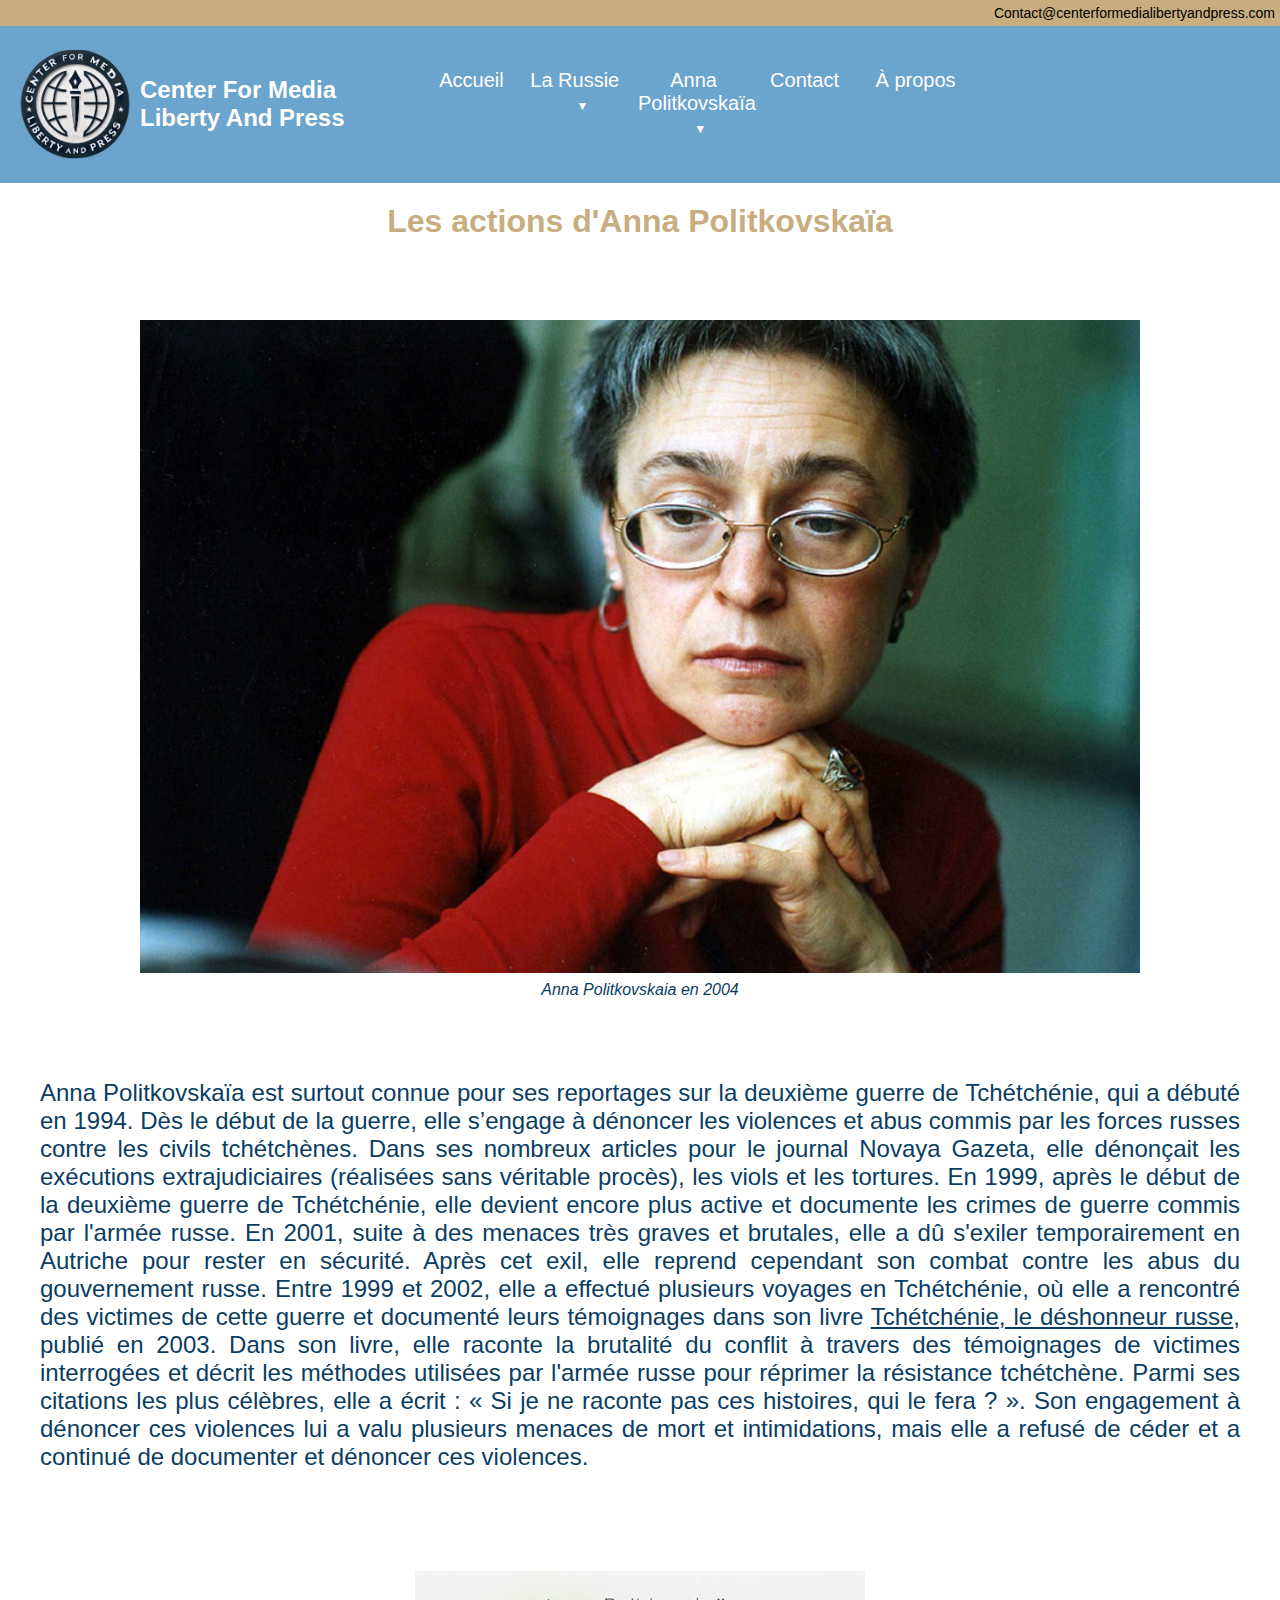
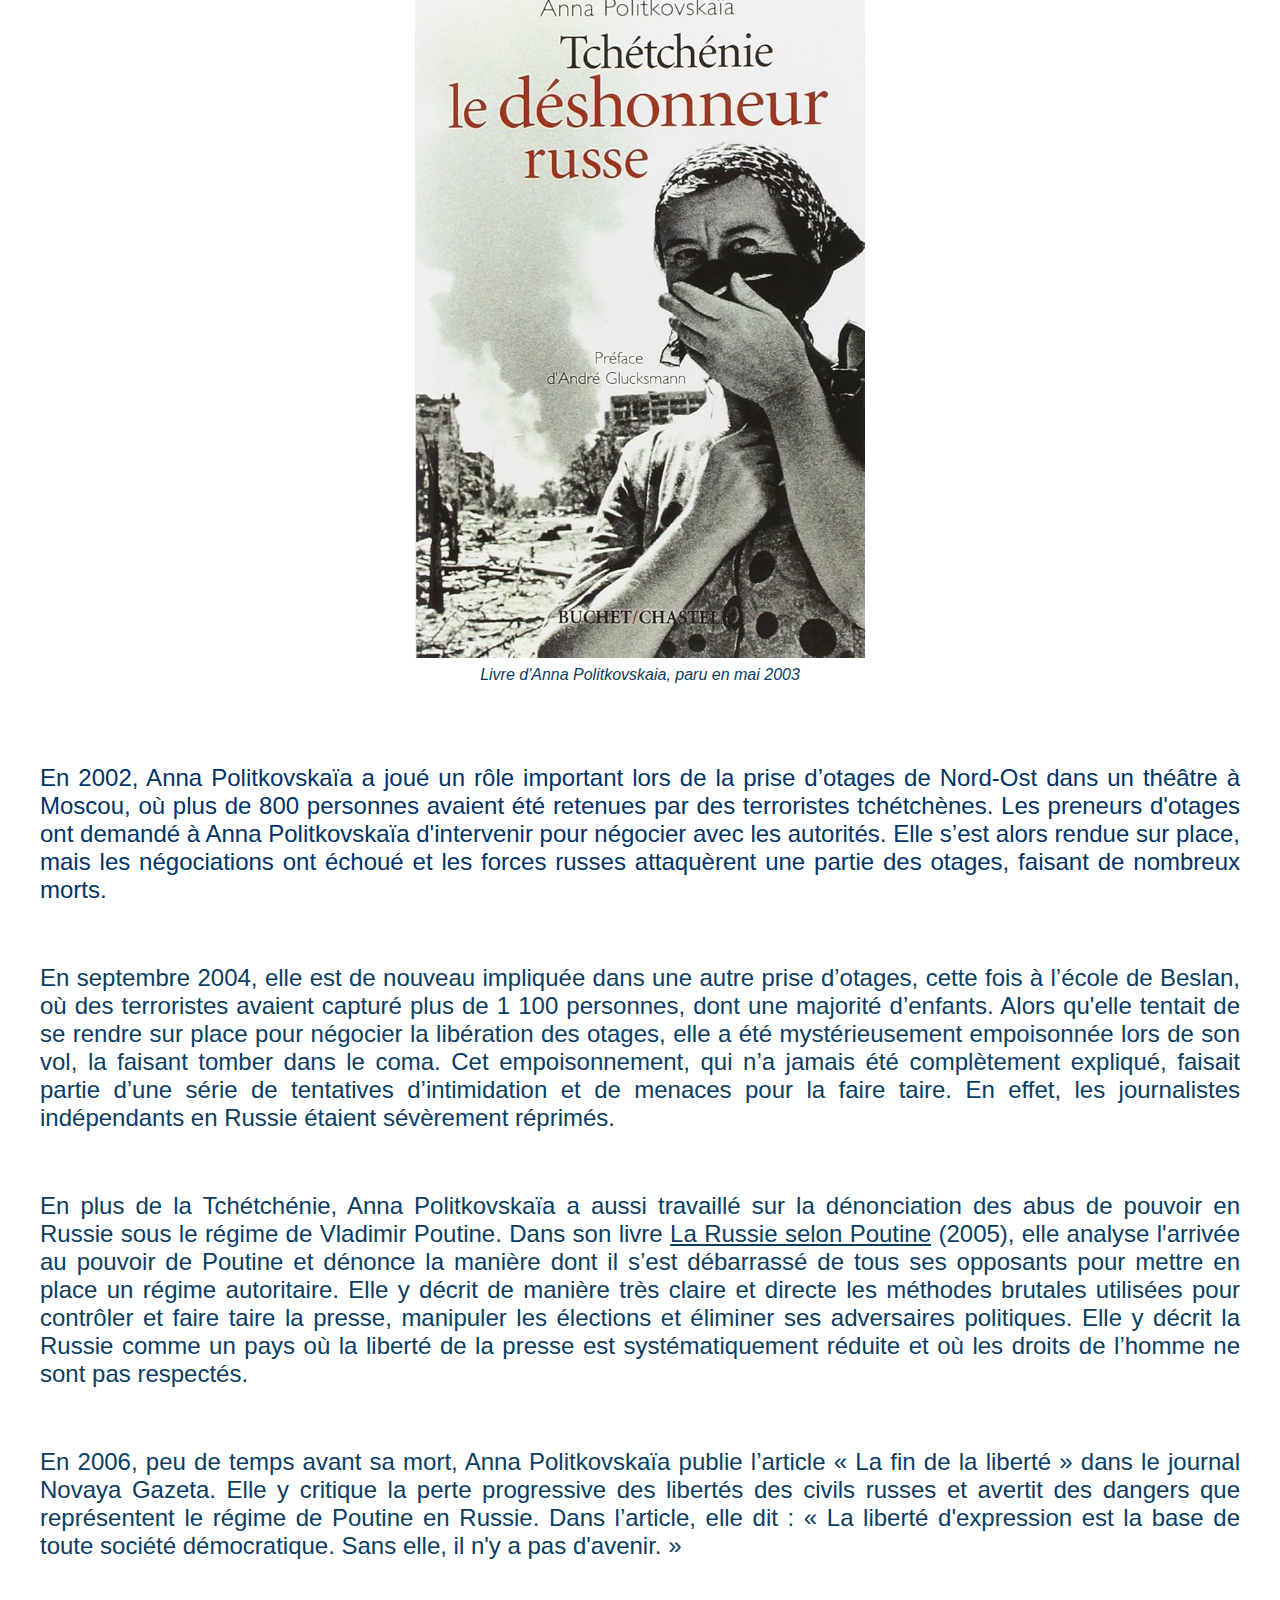
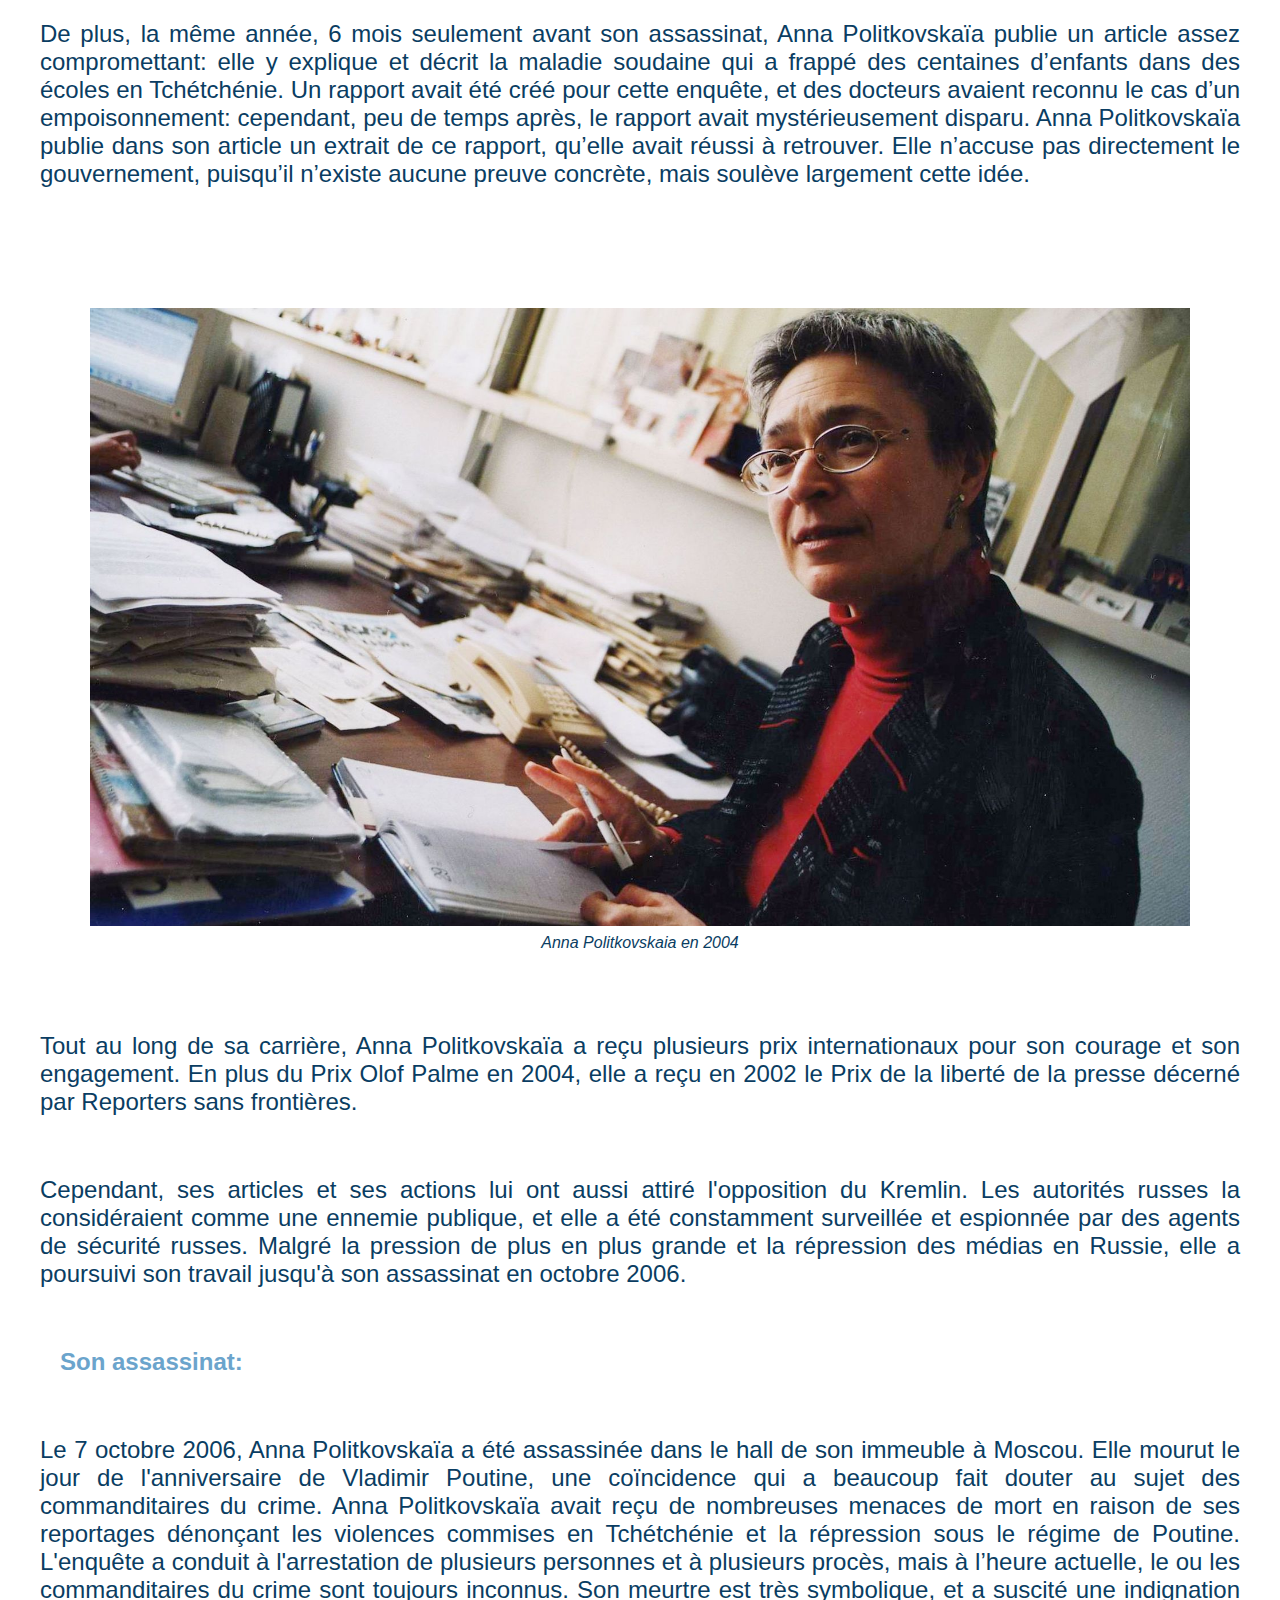
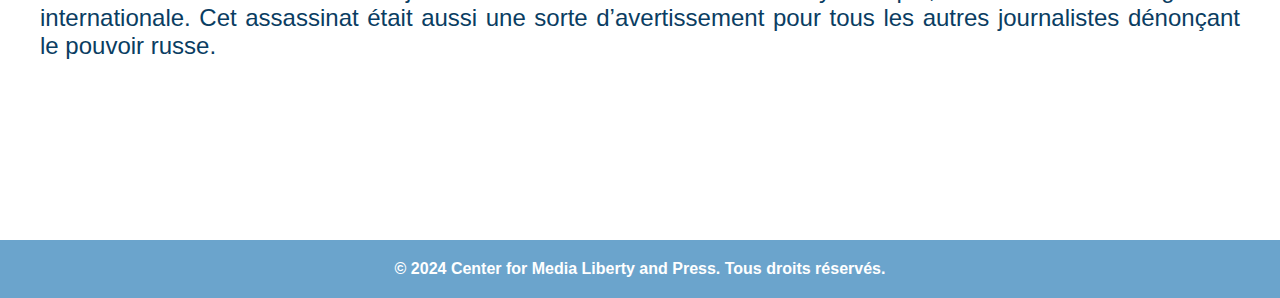
<file: Page ses actions.html>
<!DOCTYPE html>
<html lang="fr">

<head>
    <meta charset="UTF-8">
    <meta name="viewport" content="width=device-width, initial-scale=1.0">
    <title>Ses actions - Center for Media Liberty and Press</title>
    <link rel="stylesheet" href="style.css">
    
</head>

<body>
    <div class="contact-info">
        <p>Contact@centerformedialibertyandpress.com</p>
    </div>
    <header>
        <img src="logo.jpg" alt="Logo" style="width: 130px; height: auto;">
        <h1>Center for Media Liberty and Press</h1>
        <nav>
            <ul>
                <li><a href="index.html">Accueil</a></li>
                <li class="deroulant">
                    <a href="#">La Russie &ensp;</a>
                    <ul class="sous">
                        <li><a href="Pager informations générales.html">Informations générales</a></li>
                        <li><a href="Page contexte historique russe.html">Contexte historique russe</a></li>
                        <li><a href="Page guerres de Tchétchénie.html">Les guerres de Tchétchénie</a></li>
                    </ul>
                </li>
                <li class="deroulant">
                    <a href="#">Anna Politkovskaïa &ensp;</a>
                    <ul class="sous">
                        <li><a href="Pagre son histoire.html">Son histoire</a></li>
                        <li><a href="Page ses actions.html">Ses actions</a></li>
                        <li><a href="page ses impacts.html">Ses impacts</a></li>
                    </ul>
                </li>
                <li><a href="Page contact.html">Contact</a></li>
                <li><a href="Page à propos.html">À propos</a></li>
            </ul>
        </nav>
    </header>
    
    <main>
        <section>
            
            <h2>Les actions d'Anna Politkovskaïa</h2>
            <p>   </p>
            
<figure class="centered-image">
    <img src="anna 2.jpg" alt="Photo anna" width="1000px">
    <figcaption>Anna Politkovskaia en 2004</figcaption>
</figure>
            <p>   </p>
            <p>Anna Politkovskaïa est surtout connue pour ses reportages sur la deuxième guerre de Tchétchénie, qui a débuté en 1994. Dès le début de la guerre, elle s’engage à dénoncer les violences et abus commis par les forces russes contre les civils tchétchènes. Dans ses nombreux articles pour le journal Novaya Gazeta, elle dénonçait les exécutions extrajudiciaires (réalisées sans véritable procès), les viols et les tortures. En 1999, après le début de la deuxième guerre de Tchétchénie, elle devient encore plus active et documente les crimes de guerre commis par l'armée russe. En 2001, suite à des menaces très graves et brutales, elle a dû s'exiler temporairement en Autriche pour rester en sécurité. Après cet exil, elle reprend cependant son combat contre les abus du gouvernement russe. Entre 1999 et 2002, elle a effectué plusieurs voyages en Tchétchénie, où elle a rencontré des victimes de cette guerre et documenté leurs témoignages dans son livre <underline>Tchétchénie, le déshonneur russe</underline>, publié en 2003. Dans son livre, elle raconte la brutalité du conflit à travers des témoignages de victimes interrogées et décrit les méthodes utilisées par l'armée russe pour réprimer la résistance tchétchène. Parmi ses citations les plus célèbres, elle a écrit : « Si je ne raconte pas ces histoires, qui le fera ? ». Son engagement à dénoncer ces violences lui a valu plusieurs menaces de mort et intimidations, mais elle a refusé de céder et a continué de documenter et dénoncer ces violences.</p>
            <p>   </p>
            
<figure class="centered-image">
    <img src="anna livre.jpg" alt="Photo livre" width="450px">
    <figcaption>Livre d'Anna Politkovskaia, paru en mai 2003</figcaption>
</figure>
            <p>   </p>
            <p>En 2002, Anna Politkovskaïa a joué un rôle important lors de la prise d’otages de Nord-Ost dans un théâtre à Moscou, où plus de 800 personnes avaient été retenues par des terroristes tchétchènes. Les preneurs d'otages ont demandé à Anna Politkovskaïa d'intervenir pour négocier avec les autorités. Elle s’est alors rendue sur place, mais les négociations ont échoué et les forces russes attaquèrent une partie des otages, faisant de nombreux morts. </p>

            <p>En septembre 2004, elle est de nouveau impliquée dans une autre prise d’otages, cette fois à l’école de Beslan, où des terroristes avaient capturé plus de 1 100 personnes, dont une majorité d’enfants. Alors qu'elle tentait de se rendre sur place pour négocier la libération des otages, elle a été mystérieusement empoisonnée lors de son vol, la faisant tomber dans le coma. Cet empoisonnement, qui n’a jamais été complètement expliqué, faisait partie d’une série de tentatives d’intimidation et de menaces pour la faire taire. En effet, les journalistes indépendants en Russie étaient sévèrement réprimés.</p>
            
            
            
           
           <p>En plus de la Tchétchénie, Anna Politkovskaïa a aussi travaillé sur la dénonciation des abus de pouvoir en Russie sous le régime de Vladimir Poutine. Dans son livre <underline>La Russie selon Poutine</underline> (2005), elle analyse l'arrivée au pouvoir de Poutine et dénonce la manière dont il s’est débarrassé de tous ses opposants pour mettre en place un régime autoritaire. Elle y décrit de manière très claire et directe les méthodes brutales utilisées pour contrôler et faire taire la presse, manipuler les élections et éliminer ses adversaires politiques. Elle y décrit la Russie comme un pays où la liberté de la presse est systématiquement réduite et où les droits de l’homme ne sont pas respectés.</p>
            <p>En 2006, peu de temps avant sa mort, Anna Politkovskaïa publie l’article « La fin de la liberté » dans le journal Novaya Gazeta. Elle y critique la perte progressive des libertés des civils russes et avertit des dangers que représentent le régime de Poutine en Russie. Dans l’article, elle dit : « La liberté d'expression est la base de toute société démocratique. Sans elle, il n'y a pas d'avenir. »</p>  
            <p>De plus, la même année, 6 mois seulement avant son assassinat, Anna Politkovskaïa publie un article assez compromettant: elle y explique et décrit la maladie soudaine qui a frappé des centaines d’enfants dans des écoles en Tchétchénie. Un rapport avait été créé pour cette enquête, et des docteurs avaient reconnu le cas d’un empoisonnement: cependant, peu de temps après, le rapport avait mystérieusement disparu. Anna Politkovskaïa publie dans son article un extrait de ce rapport, qu’elle avait réussi à retrouver. Elle n’accuse pas directement le gouvernement, puisqu’il n’existe aucune preuve concrète, mais soulève largement cette idée. </p>
            <p>  </p>
            
<figure class="centered-image">
    <img src="anna article.jpg" alt="Photo groupe" width="1100px">
    <figcaption>Anna Politkovskaia en 2004</figcaption>
</figure>
            <p>   </p>
            
            <p>Tout au long de sa carrière, Anna Politkovskaïa a reçu plusieurs prix internationaux pour son courage et son engagement. En plus du Prix Olof Palme en 2004, elle a reçu en 2002 le Prix de la liberté de la presse décerné par Reporters sans frontières.</p>
            <p>Cependant, ses articles et ses actions lui ont aussi attiré l'opposition du Kremlin. Les autorités russes la considéraient comme une ennemie publique, et elle a été constamment surveillée et espionnée par des agents de sécurité russes. Malgré la pression de plus en plus grande et la répression des médias en Russie, elle a poursuivi son travail jusqu'à son assassinat en octobre 2006.</p>
            <p><strong>Son assassinat:</strong></p>
            <p>Le 7 octobre 2006, Anna Politkovskaïa a été assassinée dans le hall de son immeuble à Moscou. Elle mourut  le jour de l'anniversaire de Vladimir Poutine, une coïncidence qui a beaucoup fait douter au sujet des commanditaires du crime. Anna Politkovskaïa avait reçu de nombreuses menaces de mort en raison de ses reportages dénonçant les violences commises en Tchétchénie et la répression sous le régime de Poutine. L'enquête a conduit à l'arrestation de plusieurs personnes et à plusieurs procès, mais à l’heure actuelle, le ou les commanditaires du crime sont toujours inconnus. Son meurtre est très symbolique, et a suscité une indignation internationale. Cet assassinat était aussi une sorte d’avertissement pour tous les autres journalistes dénonçant le pouvoir russe.</p>
            <p>    </p>
            <p>  </p>
        
            
        </section>
    </main>
   
    <footer>
        <p>&copy; 2024 Center for Media Liberty and Press. Tous droits réservés.</p>
    </footer>
</body>

</html>
</file>
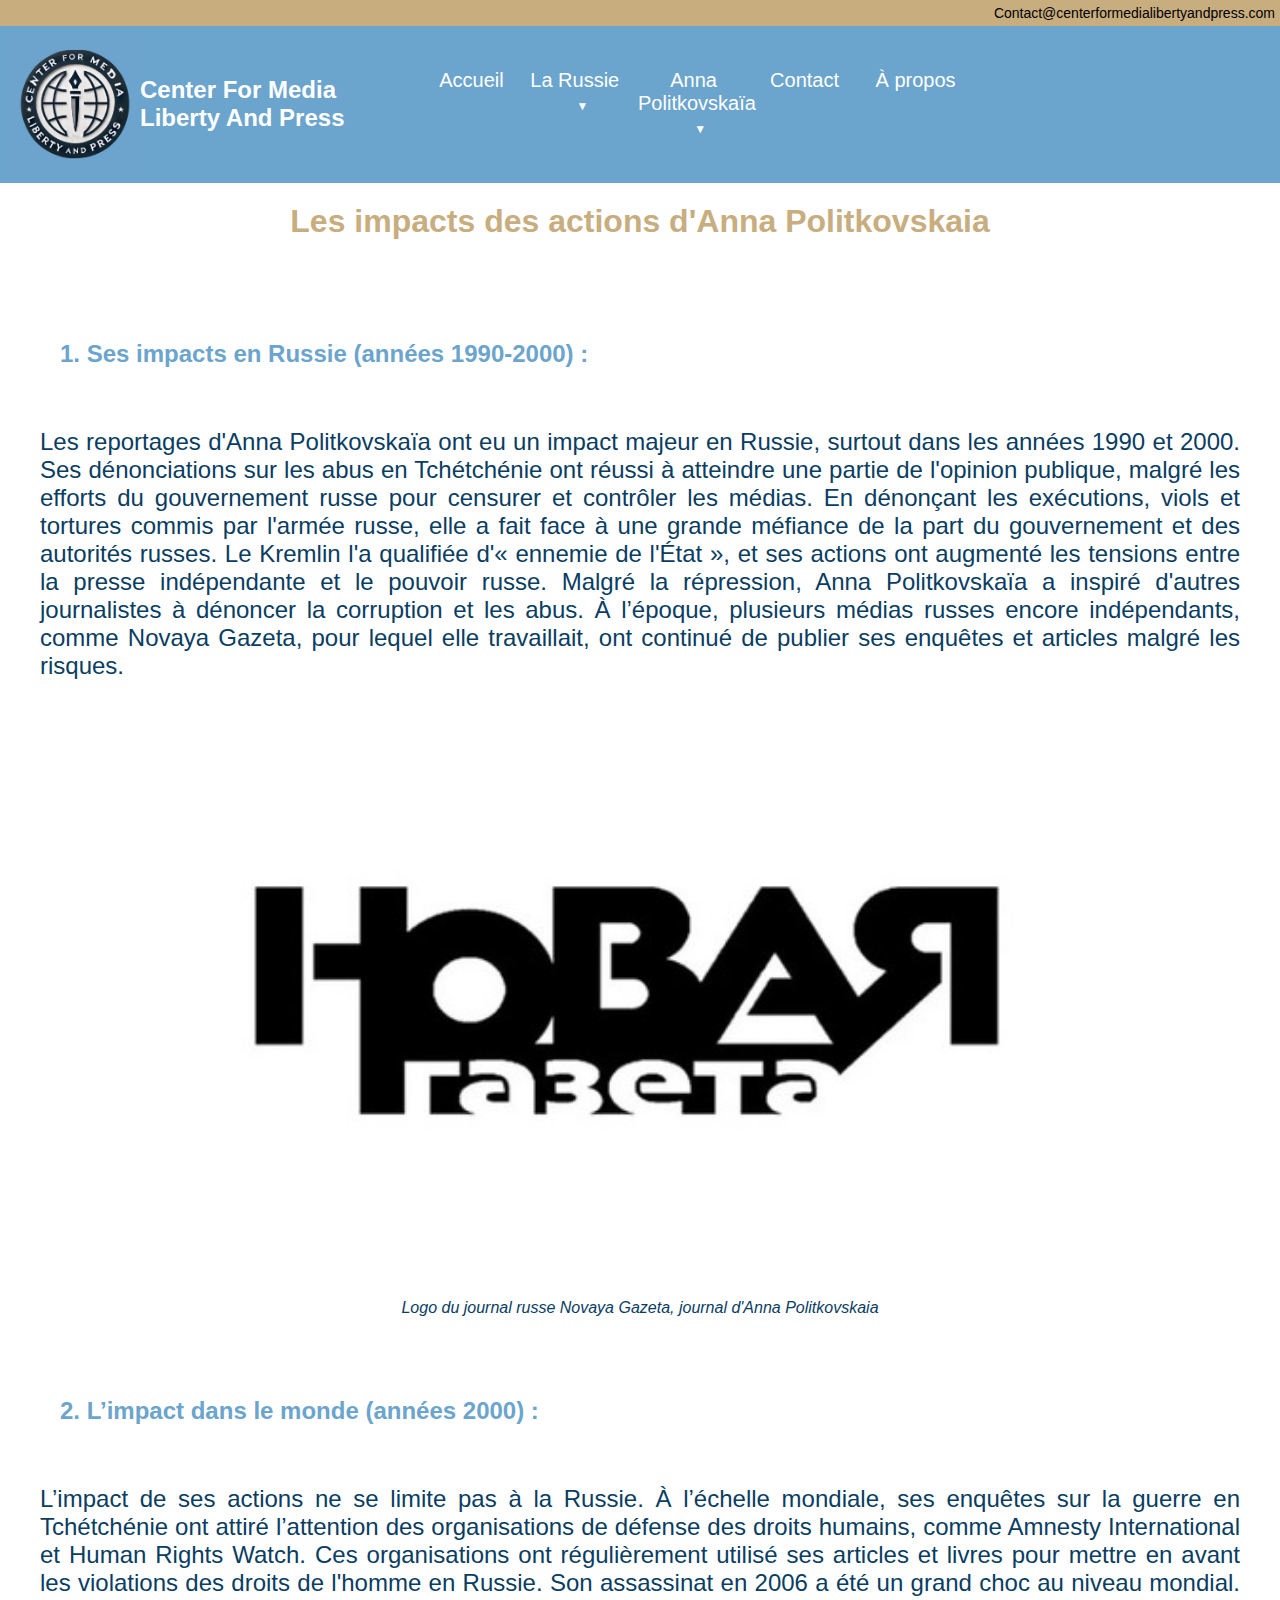
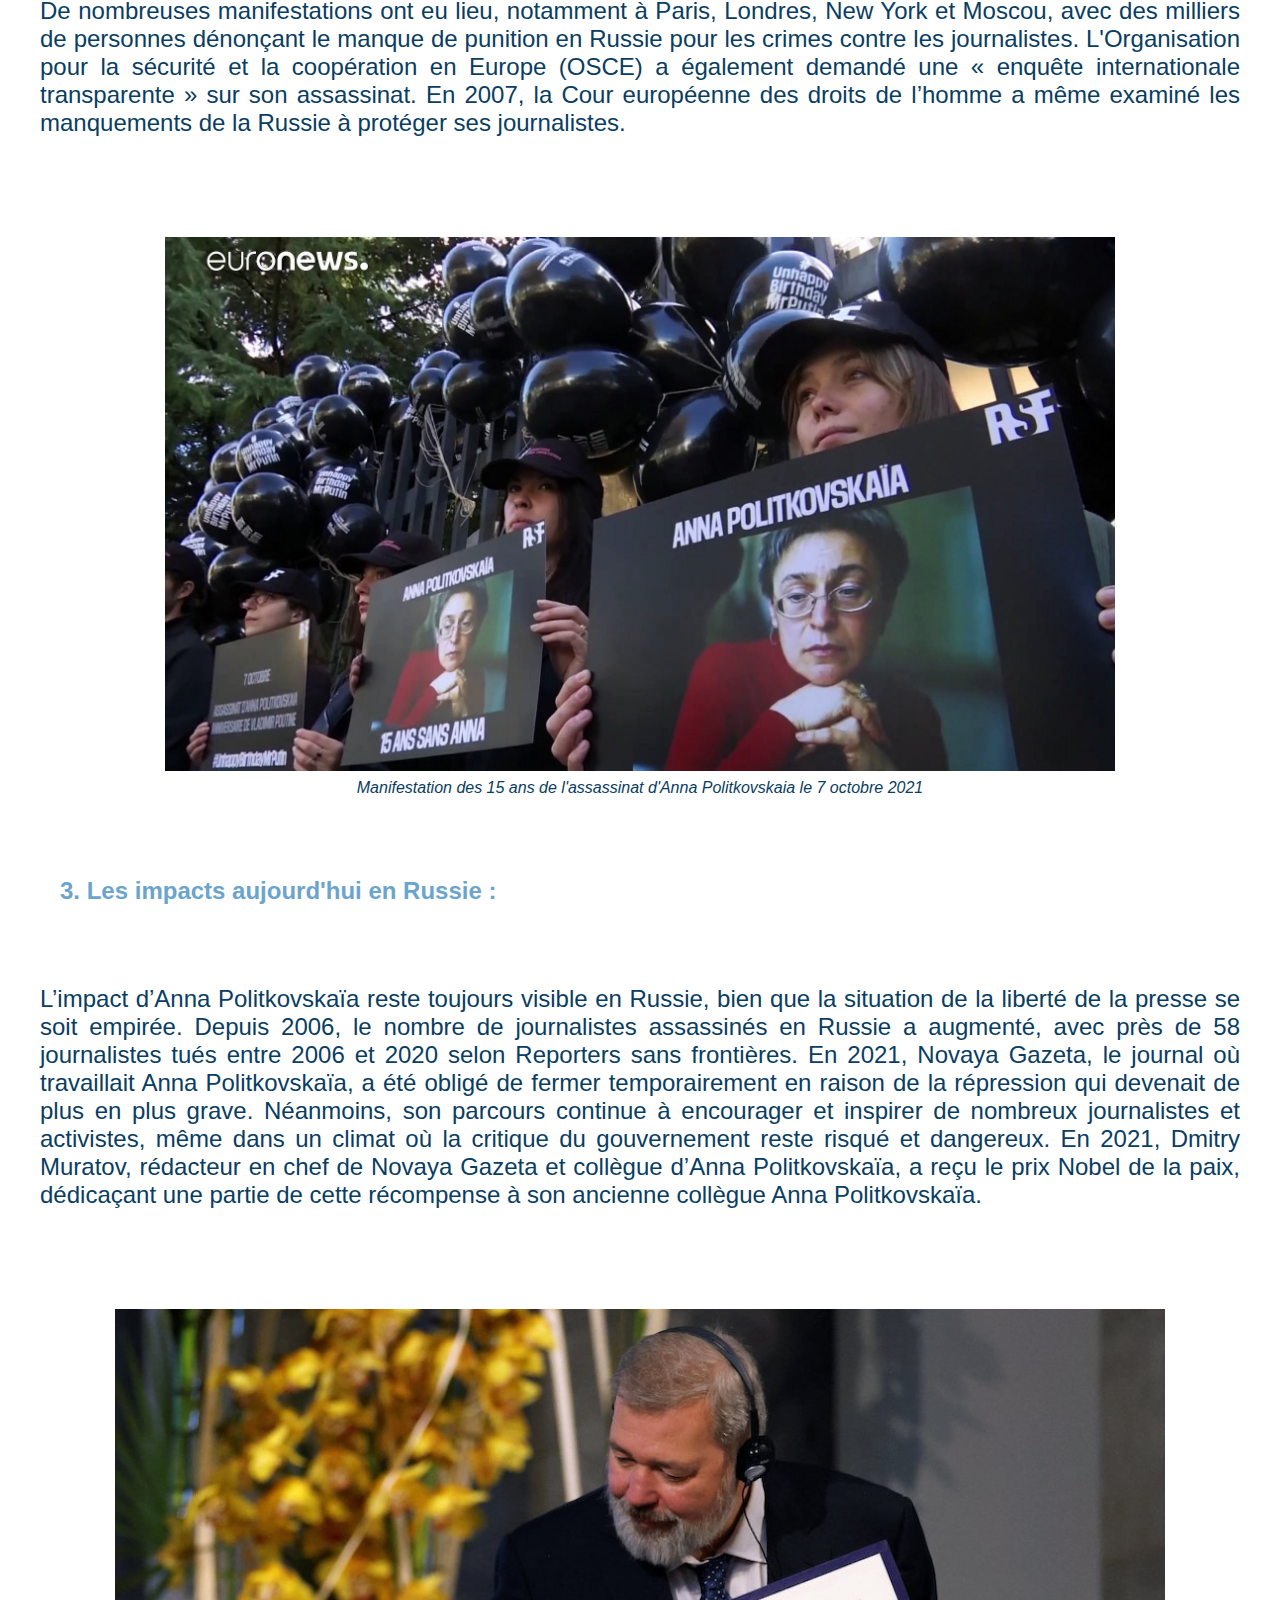
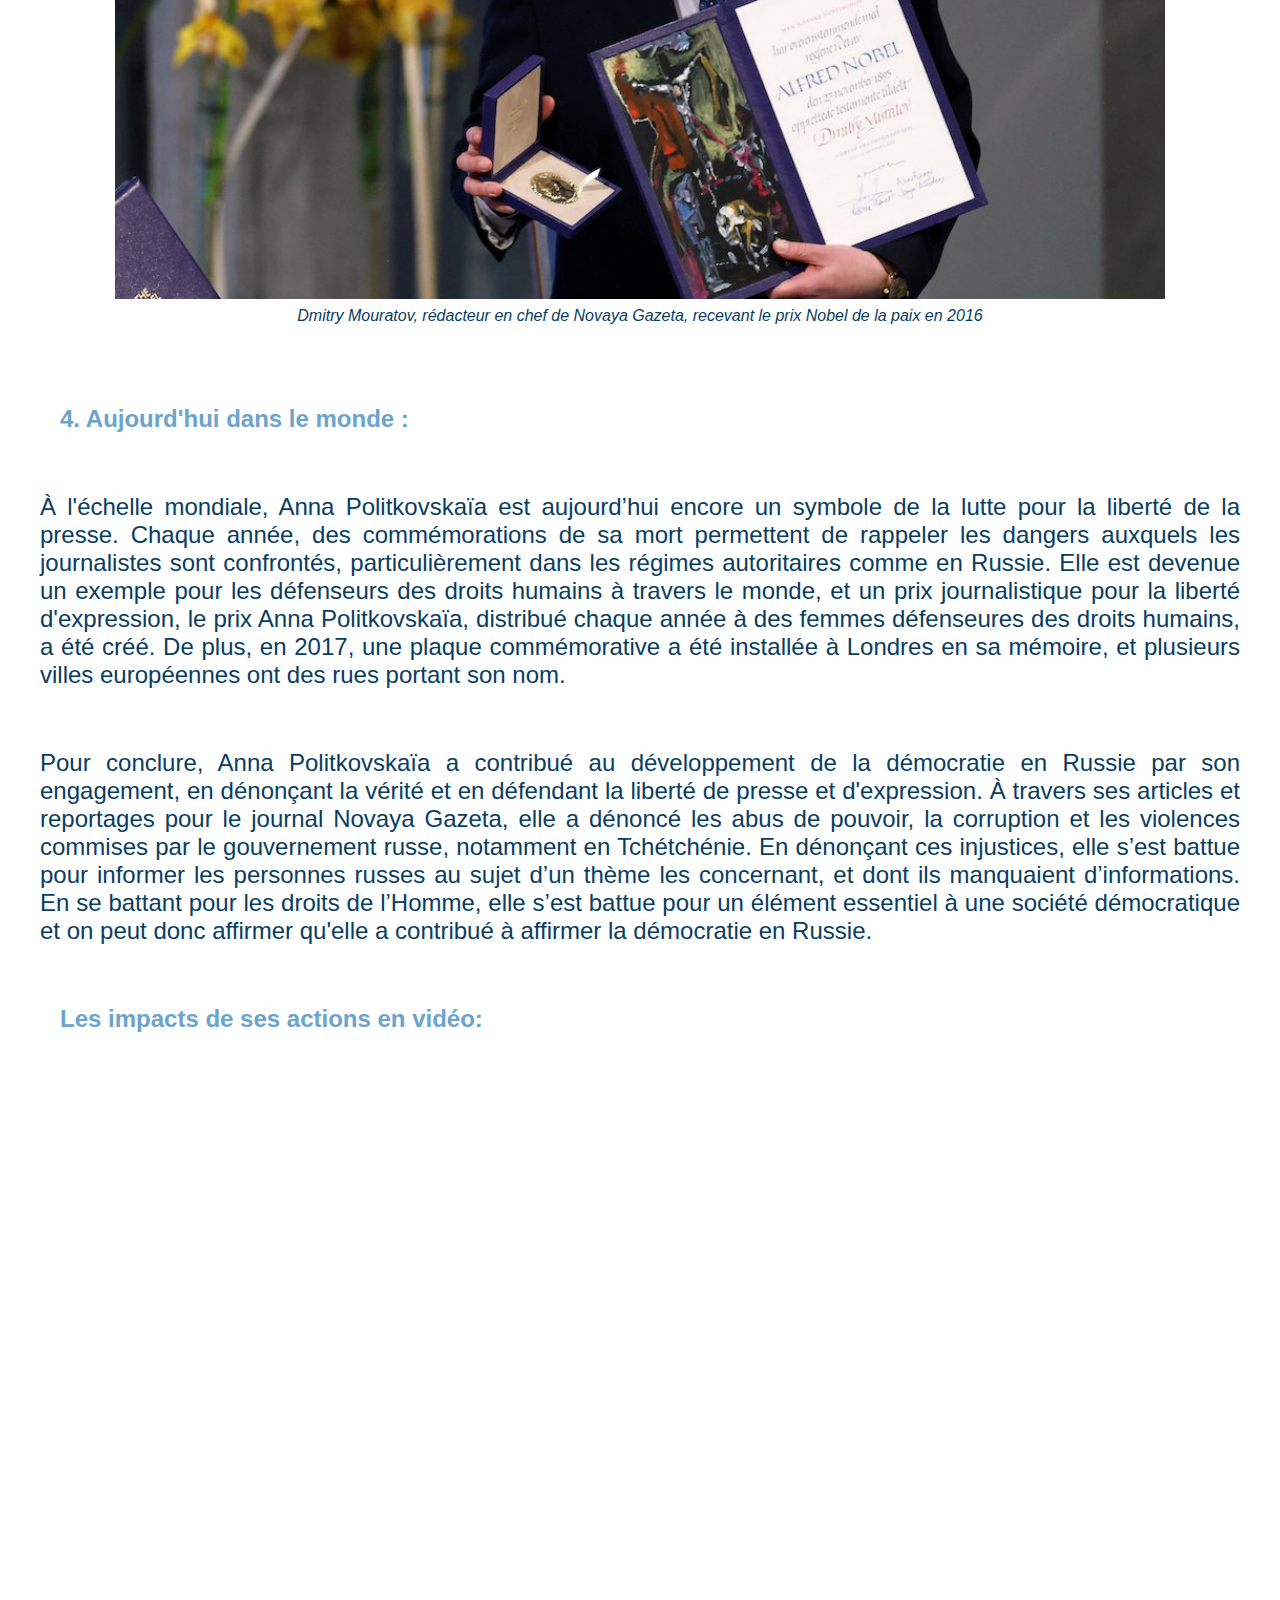
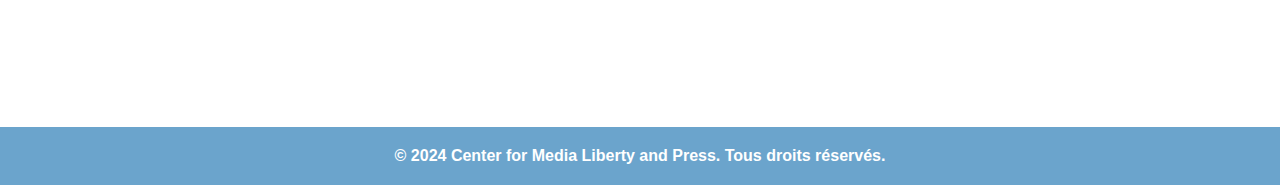
<file: page ses impacts.html>
<!DOCTYPE html>
<html lang="fr">

<head>
    <meta charset="UTF-8">
    <meta name="viewport" content="width=device-width, initial-scale=1.0">
    <title>Ses impacts - Center for Media Liberty and Press</title>
    <link rel="stylesheet" href="style.css">
    
</head>

<body>
    <div class="contact-info">
        <p>Contact@centerformedialibertyandpress.com</p>
    </div>
    <header>
        <img src="logo.jpg" alt="Logo" style="width: 130px; height: auto;">
        <h1>Center for Media Liberty and Press</h1>
        <nav>
            <ul>
                <li><a href="index.html">Accueil</a></li>
                <li class="deroulant">
                    <a href="#">La Russie &ensp;</a>
                    <ul class="sous">
                        <li><a href="Pager informations générales.html">Informations générales</a></li>
                        <li><a href="Page contexte historique russe.html">Contexte historique russe</a></li>
                        <li><a href="Page guerres de Tchétchénie.html">Les guerres de Tchétchénie</a></li>
                    </ul>
                </li>
                <li class="deroulant">
                    <a href="#">Anna Politkovskaïa &ensp;</a>
                    <ul class="sous">
                        <li><a href="Pagre son histoire.html">Son histoire</a></li>
                        <li><a href="Page ses actions.html">Ses actions</a></li>
                        <li><a href="page ses impacts.html">Ses impacts</a></li>
                    </ul>
                </li>
                <li><a href="Page contact.html">Contact</a></li>
                <li><a href="Page à propos.html">À propos</a></li>
            </ul>
        </nav>
    </header>

    
    <main>
        <section>
            
            <h2>Les impacts des actions d'Anna Politkovskaia</h2>
            <p>  </p>
            <p><strong>1. Ses impacts en Russie (années 1990-2000) :  </strong></p>
            <p>Les reportages d'Anna Politkovskaïa ont eu un impact majeur en Russie, surtout dans les années 1990 et 2000. Ses dénonciations sur les abus en Tchétchénie ont réussi à atteindre une partie de l'opinion publique, malgré les efforts du gouvernement russe pour censurer et contrôler les médias. En dénonçant les exécutions, viols et tortures commis par l'armée russe, elle a fait face à une grande méfiance de la part du gouvernement et des autorités russes. Le Kremlin l'a qualifiée d'« ennemie de l'État », et ses actions ont augmenté les tensions entre la presse indépendante et le pouvoir russe. Malgré la répression, Anna Politkovskaïa a inspiré d'autres journalistes à dénoncer la corruption et les abus. À l’époque, plusieurs médias russes encore indépendants, comme Novaya Gazeta, pour lequel elle travaillait, ont continué de publier ses enquêtes et articles malgré les risques.

            </p>
            <p>  </p>
            
<figure class="centered-image">
    <img src="novaya.jpg" alt="Photo groupe" width="950px">
    <figcaption>Logo du journal russe Novaya Gazeta, journal d'Anna Politkovskaia</figcaption>
</figure>
            <p>   </p>
            <p><strong>2. L’impact dans le monde (années 2000) :</strong></p>
            <p>L’impact de ses actions ne se limite pas à la Russie. À l’échelle mondiale, ses enquêtes sur la guerre en Tchétchénie ont attiré l’attention des organisations de défense des droits humains, comme Amnesty International et Human Rights Watch. Ces organisations ont régulièrement utilisé ses articles et livres pour mettre en avant les violations des droits de l'homme en Russie. Son assassinat en 2006 a été un grand choc au niveau mondial. De nombreuses manifestations ont eu lieu, notamment à Paris, Londres, New York et Moscou, avec des milliers de personnes dénonçant le manque de punition en Russie pour les crimes contre les journalistes. L'Organisation pour la sécurité et la coopération en Europe (OSCE) a également demandé une « enquête internationale transparente » sur son assassinat. En 2007, la Cour européenne des droits de l’homme a même examiné les manquements de la Russie à protéger ses journalistes.</p>
            <p>   </p>
            
<figure class="centered-image">
    <img src="manifs.jpg" alt="Photo manif" width="950px">
    <figcaption>Manifestation des 15 ans de l'assassinat d'Anna Politkovskaia le 7 octobre 2021</figcaption>
</figure>
            <p>   </p>
            <p><strong>3. Les impacts aujourd'hui en Russie :</strong></p>
            <p>L’impact d’Anna Politkovskaïa reste toujours visible en Russie, bien que la situation de la liberté de la presse se soit empirée. Depuis 2006, le nombre de journalistes assassinés en Russie a augmenté, avec près de 58 journalistes tués entre 2006 et 2020 selon Reporters sans frontières. En 2021, Novaya Gazeta, le journal où travaillait Anna Politkovskaïa, a été obligé de fermer temporairement en raison de la répression qui devenait de plus en plus grave. Néanmoins, son parcours continue à encourager et inspirer de nombreux journalistes et activistes, même dans un climat où la critique du gouvernement reste risqué et dangereux. En 2021, Dmitry Muratov, rédacteur en chef de Novaya Gazeta et collègue d’Anna Politkovskaïa, a reçu le prix Nobel de la paix, dédicaçant une partie de cette récompense à son ancienne collègue Anna Politkovskaïa.</p>
            <p>  </p>
            
<figure class="centered-image">
    <img src="nobel.png" alt="Photo nobel" width="1050px">
    <figcaption>Dmitry Mouratov, rédacteur en chef de Novaya Gazeta, recevant le prix Nobel de la paix en 2016</figcaption>
</figure>
            <p>   </p>
            <p><strong>4. Aujourd'hui dans le monde :</strong></p>
            <p>À l'échelle mondiale, Anna Politkovskaïa est aujourd’hui encore un symbole de la lutte pour la liberté de la presse. Chaque année, des commémorations de sa mort permettent de rappeler les dangers auxquels les journalistes sont confrontés, particulièrement dans les régimes autoritaires comme en Russie. Elle est devenue un exemple pour les défenseurs des droits humains à travers le monde, et un prix journalistique pour la liberté d'expression, le prix Anna Politkovskaïa, distribué chaque année à des femmes défenseures des droits humains, a été créé. De plus, en 2017, une plaque commémorative a été installée à Londres en sa mémoire, et plusieurs villes européennes ont des rues portant son nom.</p>

            <p>Pour conclure, Anna Politkovskaïa a contribué au développement de la démocratie en Russie par son engagement, en dénonçant la vérité et en défendant la liberté de presse et d'expression. À travers ses articles et reportages pour le journal Novaya Gazeta, elle a dénoncé les abus de pouvoir, la corruption et les violences commises par le gouvernement russe, notamment en Tchétchénie. En dénonçant ces injustices, elle s’est battue pour informer les personnes russes au sujet d’un thème les concernant, et dont ils manquaient d’informations. En se battant pour les droits de l’Homme, elle s’est battue pour un élément essentiel à une société démocratique et on peut donc affirmer qu'elle a contribué à affirmer la démocratie en Russie. </p>
            

                    

                


   
                            <p><strong>Les impacts de ses actions en vidéo:</strong></p>
                            <iframe width="1120" height="630" src="https://www.youtube.com/embed/1y_76mSD4I0?si=Q2IGiBh2Gqb8WXUf" title="YouTube video player" frameborder="0" allow="accelerometer; autoplay; clipboard-write; encrypted-media; gyroscope; picture-in-picture; web-share" referrerpolicy="strict-origin-when-cross-origin" allowfullscreen></iframe>
            
            
        </section>
    </main>

   
    <footer>
        <p>&copy; 2024 Center for Media Liberty and Press. Tous droits réservés.</p>
    </footer>
</body>

</html>
</file>
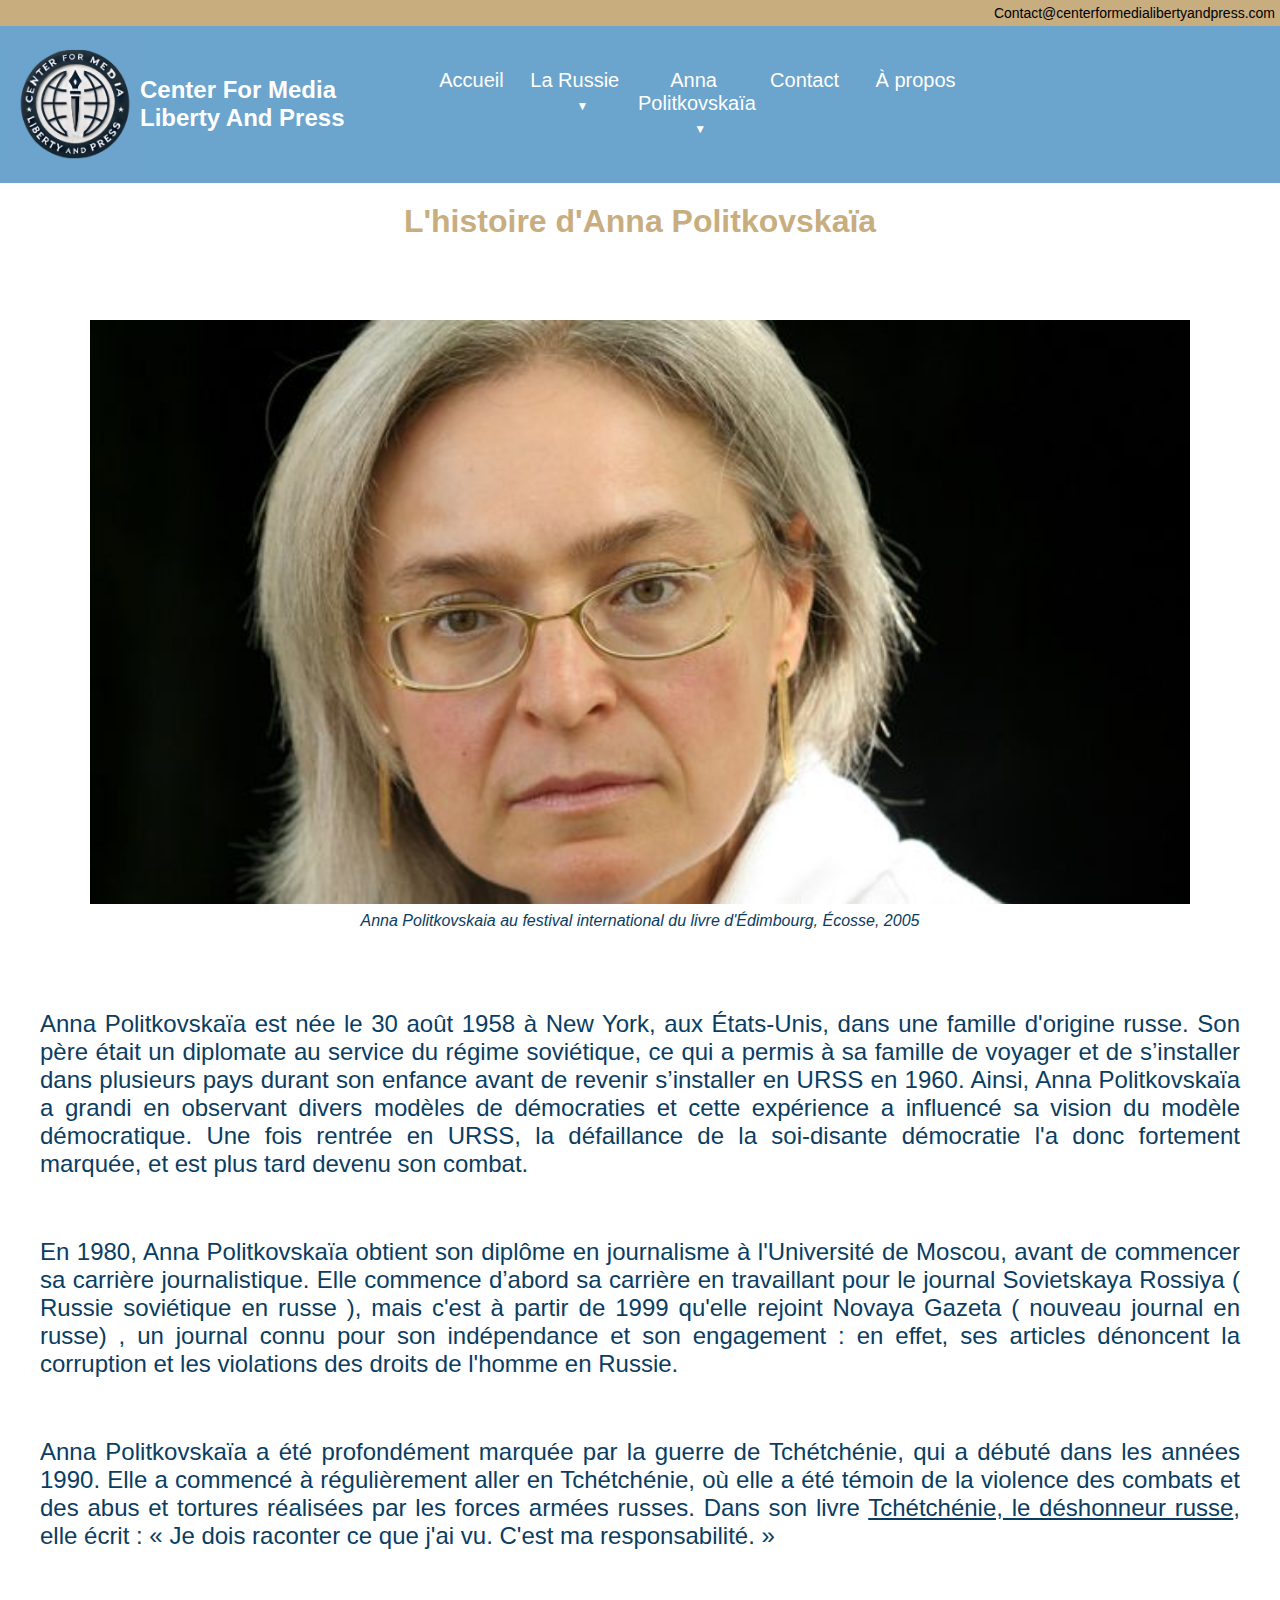
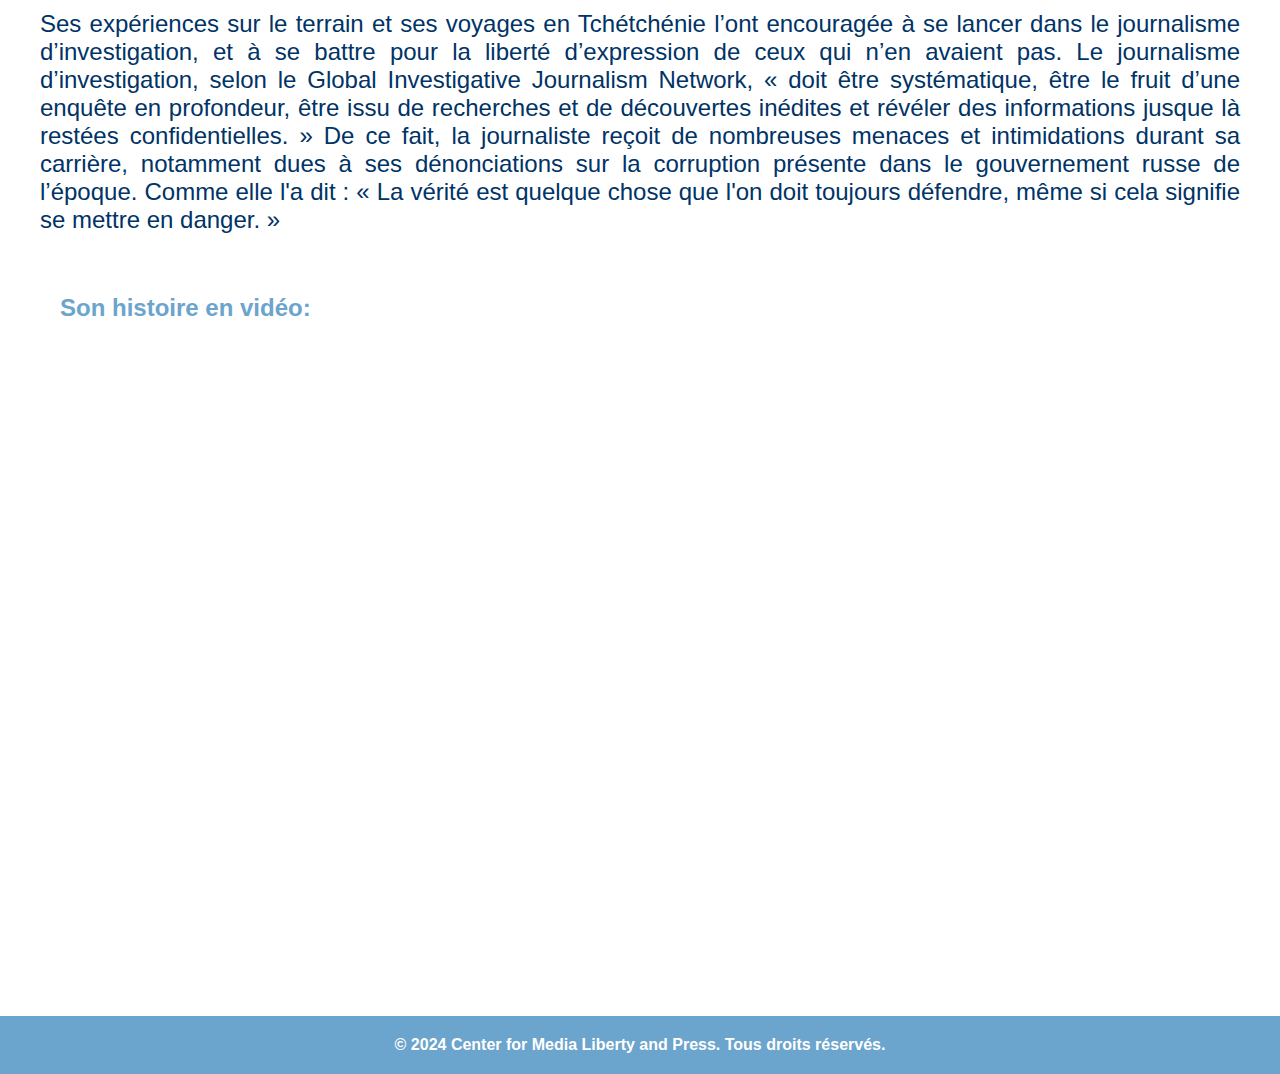
<file: Pagre son histoire.html>
<!DOCTYPE html>
<html lang="fr">
    <link rel="stylesheet" type="text/css" href="style.css">
<head>
    <meta charset="UTF-8">
    <meta name="viewport" content="width=device-width, initial-scale=1.0">
    <title>Son histoire - Center for Media Liberty and Press</title>
    <link rel="stylesheet" href="style.css">
    
</head>

<body>
    <div class="contact-info">
        <p>Contact@centerformedialibertyandpress.com</p>
    </div>
    <header>
        <img src="logo.jpg" alt="Logo" style="width: 130px; height: auto;">
        <h1>Center for Media Liberty and Press</h1>
        <nav>
            <ul>
                <li><a href="index.html">Accueil</a></li>
                <li class="deroulant">
                    <a href="#">La Russie &ensp;</a>
                    <ul class="sous">
                        <li><a href="Pager informations générales.html">Informations générales</a></li>
                        <li><a href="Page contexte historique russe.html">Contexte historique russe</a></li>
                        <li><a href="Page guerres de Tchétchénie.html">Les guerres de Tchétchénie</a></li>
                    </ul>
                </li>
                <li class="deroulant">
                    <a href="#">Anna Politkovskaïa &ensp;</a>
                    <ul class="sous">
                        <li><a href="Pagre son histoire.html">Son histoire</a></li>
                        <li><a href="Page ses actions.html">Ses actions</a></li>
                        <li><a href="page ses impacts.html">Ses impacts</a></li>
                    </ul>
                </li>
                <li><a href="Page contact.html">Contact</a></li>
                <li><a href="Page à propos.html">À propos</a></li>
            </ul>
        </nav>
    </header>
    <main>
        <section>
            <h2>L'histoire d'Anna Politkovskaïa</h2>
    <p>    </p>
            
<figure class="centered-image">
    <img src="anna.jpg" alt="Photo anna" width="1100px">
    <figcaption>Anna Politkovskaia au festival international du livre d'Édimbourg, Écosse, 2005</figcaption>
</figure>
        <p>  </p>
            

                
                
               <p>Anna Politkovskaïa est née le 30 août 1958 à New York, aux États-Unis, dans une famille d'origine russe. Son père était un diplomate au service du régime soviétique, ce qui a permis à sa famille de voyager et de s’installer dans plusieurs pays durant son enfance avant de revenir s’installer en URSS en 1960. Ainsi, Anna Politkovskaïa a grandi en observant divers modèles de démocraties et cette expérience a influencé sa vision du modèle démocratique. Une fois rentrée en URSS, la défaillance de la soi-disante démocratie l'a donc fortement marquée, et est plus tard devenu son combat. </p>
               <p>En 1980, Anna Politkovskaïa obtient son diplôme en journalisme à l'Université de Moscou, avant de commencer sa carrière journalistique. Elle commence d’abord sa carrière en travaillant pour le journal Sovietskaya Rossiya ( Russie soviétique en russe ), mais c'est à partir de 1999 qu'elle rejoint Novaya Gazeta ( nouveau journal en russe) , un journal connu pour son indépendance et son engagement : en effet, ses articles dénoncent la corruption et les violations des droits de l'homme en Russie.</p>
               <p>Anna Politkovskaïa a été profondément marquée par la guerre de Tchétchénie, qui a débuté dans les années 1990. Elle a commencé à régulièrement aller en Tchétchénie, où elle a été témoin de la violence des combats et des abus et tortures réalisées par les forces armées russes. Dans son livre <underline>Tchétchénie, le déshonneur russe</underline>, elle écrit : « Je dois raconter ce que j'ai vu. C'est ma responsabilité. »</p>
               <p>Ses expériences sur le terrain et ses voyages en Tchétchénie l’ont encouragée à se lancer dans le journalisme d’investigation, et à se battre pour la liberté d’expression de ceux qui n’en avaient pas. Le journalisme d’investigation, selon le Global Investigative Journalism Network, « doit être systématique, être le fruit d’une enquête en profondeur, être issu de recherches et de découvertes inédites et révéler des informations jusque là restées confidentielles. » De ce fait, la journaliste reçoit de nombreuses menaces et intimidations durant sa carrière, notamment dues à ses dénonciations sur la corruption présente dans le gouvernement russe de l’époque. Comme elle l'a dit : « La vérité est quelque chose que l'on doit toujours défendre, même si cela signifie se mettre en danger. »</p>

        
                <p><strong>Son histoire en vidéo:</strong></p>
                <iframe width="1120" height="630" src="https://www.youtube.com/embed/hdU2b2zRdlY?si=dP6fuVKMIyGSB2Zq" title="YouTube video player" frameborder="0" allow="accelerometer; autoplay; clipboard-write; encrypted-media; gyroscope; picture-in-picture; web-share" referrerpolicy="strict-origin-when-cross-origin" allowfullscreen></iframe>
        
                </section>
    </main>

    <footer>
        <p>&copy; 2024 Center for Media Liberty and Press. Tous droits réservés.</p>
    </footer>
</body>

</html>
</file>
<file: style.css>
* {
    margin: 0px;
    padding: 0px;
    font-family: 'Verdana', sans-serif;
}

body {
    font-family: 'Verdana', sans-serif;
    background-color: #ffffff;
    color: #0a3d62;
}

.contact-info {
    text-align: right;
    background-color: #C8AD7F;
    color: #000000;
    padding: 5px;
    font-size: 14px;
}

header {
    display: flex;
    justify-content: space-between;
    align-items: center;
    padding: 10px;
    background-color: #6ba4cc;
}

header h1 {
    font-size: 24px;
    color: rgb(255, 255, 255);
    text-transform: capitalize;
    position: relative; 
}

header h1:hover {
    transform: scale(1.1);
    color: rgb(172, 118, 185);
}


nav {
    width: 100%;
    margin: 0 auto;
    background-color: #6ba4cc;
    position: sticky;
    top: 0px;
}

underline {
text-decoration: underline;
}

nav ul {
    list-style-type: none;
}

nav ul li {
    float: left;
    width: 13%;
    text-align: center;
    position: relative;
}

nav ul::after {
    content: "";
    display: table;
    clear: both;
}

nav a {
    display: block;
    text-decoration: none;
    color: white;
    border-bottom: 2px solid transparent;
    padding: 10px 0px;
    font-size: 20px;
}

nav a:hover {
    color: rgb(172, 118, 185);
    border-bottom: 2px solid #C8AD7F;
    font-size: 20px;
}

.sous {
    display: none;
    box-shadow: 0px 1px 2px #CCC;
    background-color: white;
    position: absolute;
    width: 100%;
    z-index: 1001; 
    font-size: 20px;
}

nav>ul li:hover .sous {
    display: block;
}

.sous li {
    float: none;
    width: 100%;
    text-align: left;
}

.sous a {
    padding: 10px;
    border-bottom: none;
    font-size: 20px;
    color: black;
}

.sous a:hover {
    border-bottom: none;
    background-color: RGBa(200, 200, 200, 0.1);
}

.deroulant>a::after {
    content: " ▼";
    font-size: 12px;
}

main {
    text-align: center;
    padding: 20px;
    color: #0a3d62;
    font-weight: normal;
}

hr {
            border: none;
            height: 1px;
            background-color: transparent;
            margin: 10px 0;
            color: #0a3d62;
}
main h2 {
    font-size: 28px;
    margin-bottom: 20px;
    color: #C8AD7F;
}

main p {
    font-size: 24px;
            margin-bottom: 20px;
            text-align: justify;
            padding: 20px;
            margin-left: auto;
            margin-right: auto;
            max-width: 1340px;
            color: #0a3d62;
            font-weight: normal;
}

footer {
    background-color:  #6ba4cc;
    color: white;
    padding: 20px;
    text-align: center;
}

footer p {
    color: rgb(255, 255, 255);
    font-weight: bold;
}



main p {
    font-family: 'Verdana', sans-serif;
    font-size: 24px;
            margin-bottom: 20px;
            text-align: justify;
            padding: 20px;
            margin-left: auto;
            margin-right: auto;
            max-width: 1340px;
            font-weight: normal;
}



main p:nth-of-type(5) {
    font-size: 24px;
    font-weight: normal;
}

main p:nth-of-type(2) {
    font-weight: normal;
    color: #003366; 
}



main p:nth-of-type(n+6) {
    font-size: 24px;
            margin-bottom: 20px;
            text-align: justify;
            padding: 20px;
            margin-left: auto;
            margin-right: auto;
            max-width: 1340px;
            color: #0a3d62;
            font-weight: normal;
}

main p:nth-of-type(6) {
     
    color: #003366;
    font-weight: normal;

}


main p:nth-of-type(11) {
    font-size: 24px;
    
    margin-top: 40px;
    color: #0a3d62;
    font-weight: normal;
    
}
        box-sizing: border-box;
      body {
        font-family: Verdana, sans-serif;
        margin: 0;
        color: #0a3d62;
      }
      .mySlides {
        display: none;
      }
      img {
        vertical-align: middle;
      }
      .slideshow-container {
    max-width: 1000px;
    position: relative; 
    margin: auto;
}
      .prev,
      .next {
        cursor: pointer;
        position: absolute;
        top: 50%;
        width: auto;
        padding: 16px;
        margin-top: -22px;
        color: white;
        font-weight: bold;
        font-size: 18px;
        transition: 0.6s ease;
        border-radius: 0 3px 3px 0;
        user-select: none;
      }
      .next {
        right: 0;
        border-radius: 3px 0 0 3px;
      }
      .prev:hover,
      .next:hover {
        background-color: rgba(0, 0, 0, 0.8);
      }
      .text {
        color: #ffffff;
        font-size: 15px;
        padding: 8px 12px;
        position: absolute;
        bottom: 8px;
        width: 100%;
        text-align: center;
      }
      .numbertext {
        color: #ffffff;
        font-size: 12px;
        padding: 8px 12px;
        position: absolute;
        top: 0;
      }
      .dot {
        cursor: pointer;
        height: 15px;
        width: 15px;
        margin: 0 2px;
        background-color: #999999;
        border-radius: 50%;
        display: inline-block;
        transition: background-color 0.6s ease;
      }
      .active,
      .dot:hover {
        background-color: #111111;
      }

      
      .fade {
        -webkit-animation-name: fade;
        -webkit-animation-duration: 1.5s;
        animation-name: fade;
        animation-duration: 1.5s;
      }
      @-webkit-keyframes fade {
        from {
          opacity: 0.4;
        }
        to {
          opacity: 1;
        }
      }
      @keyframes fade {
        from {
          opacity: 0.4;
        }
        to {
          opacity: 1;
        }
      }
      @media only screen and (max-width: 300px) {
        .prev,
        .next,
        .text {
          font-size: 11px;
        }
        .mySlides img {
            margin: 0 auto; 
            display: block; 
        }
      }
      main {
        text-align: center;
        padding: 20px;
        font-weight: normal;
    }

    main h2 {
        font-size: 28px;
        margin-bottom: 20px;
        color: #C8AD7F;
    }

    

    footer {
        background-color: #6ba4cc;
        color: white;
        padding: 20px;
        text-align: center;
    }

    footer p {
        color: rgb(255, 255, 255);
        font-weight: bold;
    }

    
    .centered-image {
        display: block;
        margin-left: auto;
        margin-right: auto;
        max-width: 100%;
        height: auto;
    }

    
    .contact-banner {
        background-color: #5cb85c;
        color: white;
        padding: 10px;
        text-align: center;
        font-size: 20px;
    }
    main h2 {
        font-size: 32px;
        font-weight: bold;
        color: #C8AD7F;
    }

    
        main ul li {
        text-align: justify;
        padding: 20px;
        margin-left: auto;
        margin-right: auto;
        max-width: 1340px;
        color: #0a3d62;
    }

    main ul li strong {
        text-align: justify;
        padding: 20px;
        margin-left: auto;
        margin-right: auto;
        max-width: 1340px;
        color: #6ba4cc;
    }
    

   
        main ul li {
        text-align: justify;
        padding: 20px;
        margin-left: auto;
        margin-right: auto;
        max-width: 1340px;
        color: #0a3d62;
    }


    main form {
        text-align: left;
        margin: 0 auto;
        max-width: 600px;
    }

    main form label {
        display: block;
        margin-bottom: 10px;
    }

    main form input[type="text"],
    main form input[type="email"],
    main form textarea {
        width: 100%;
        padding: 10px;
        margin-bottom: 20px;
        border: 1px solid #ccc;
        border-radius: 5px;
        box-sizing: border-box;
    }

    main form textarea {
        height: 150px;
    }

    main form button[type="submit"] {
        background-color:rgb(172, 118, 185);
        color: white;
        border: none;
        padding: 10px 20px;
        border-radius: 5px;
        cursor: pointer;
        font-size: 20px;
        transition: background-color 0.3s ease;
    }

    main form button[type="submit"]:hover {
        background-color:#6ba4cc;
    }
    main h3 {
        font-size: 28px;
        font-weight: bold;
        color: #C8AD7F;
    }
    main section blockquote{
        font-size: 24px;
        margin-bottom: 20px;
        text-align: justify;
        padding: 20px;
        margin-left: auto;
        margin-right: auto;
        max-width: 1340px;
        color: #0a3d62;
    }
    main p:first-child {
        margin-top: 20px; 
        font-weight: normal;
    }
    main section ol li {
        font-size: 28px;
        margin-bottom: 20px;
        font-size: 24px;
        margin-bottom: 20px;
        text-align: justify;
        padding: 20px;
        margin-left: auto;
        margin-right: auto;
        max-width: 1340px;
        color: #0a3d62;
        font-weight: normal;
    }

    
    
    main section ol li {
        font-size: 28px;
        margin-bottom: 20px;
        font-size: 24px;
        margin-bottom: 20px;
        text-align: justify;
        padding: 20px;
        margin-left: auto;
        margin-right: auto;
        max-width: 1340px;
        color: #0a3d62;
        font-weight: normal;
    }

    
    main p strong {
        font-weight: bold;
        color:#6ba4cc ;
        font-size: 24px;
    }
    main section p:first-of-type {
        
        font-size: 24px;
        margin-bottom: 20px;
        text-align: justify;
        padding: 20px;
        margin-left: auto;
        margin-right: auto;
        max-width: 1340px;
    }
    
    
    
    main section strong {
        font-size: 24px;
        margin-bottom: 20px;
        text-align: justify;
        padding: 20px;
        margin-left: auto;
        margin-right: auto;
        max-width: 1340px;
        color:#6ba4cc;
        
    }
    main p ul {
        font-size: 24px;
                margin-bottom: 20px;
                text-align: justify;
                padding: 20px;
                margin-left: auto;
                margin-right: auto;
                max-width: 1340px;
                color: #0a3d62;
    }
    
    main p ul li {
        font-size: 24px;
                margin-bottom: 20px;
                text-align: justify;
                padding: 20px;
                margin-left: auto;
                margin-right: auto;
                max-width: 1340px;
                color: #0a3d62;
                font-weight: normal;
    }
    main section ul li strong {
        font-size: 24px;
                margin-bottom: 20px;
                text-align: justify;
                padding: 20px;
                margin-left: auto;
                margin-right: auto;
                max-width: 1340px;
                color: #6ba4cc;
    }
    
    main section ul li {
        font-size: 24px;
                margin-bottom: 20px;
                text-align: justify;
                padding: 20px;
                margin-left: auto;
                margin-right: auto;
                max-width: 1340px;
                color: #0a3d62;
    }
    
.lien {
    font-size: 24px; 
    color:rgb(172, 118, 185); ;
}

.square {
    width: 300px;
    height: 350px; 
    background-color: #f0f0f0; 
    border-radius: 40px; 
    
    padding: 50px; 
    display: inline-block; 
    margin-right: 20px;
    margin-left: 20px;

}


#square1 {
    background-color:#C8AD7F;
    margin-top:0px;
}

#square2 {
    background-color:#C8AD7F;
    margin-top: 20px;
}

#square3 {
    background-color:#C8AD7F;
    margin-top: 40px;
}


.centered-image figcaption {
    font-size: 16px;   
    margin-top: 8px;
    text-align: center;
    font-style: italic; 
}
</file>
